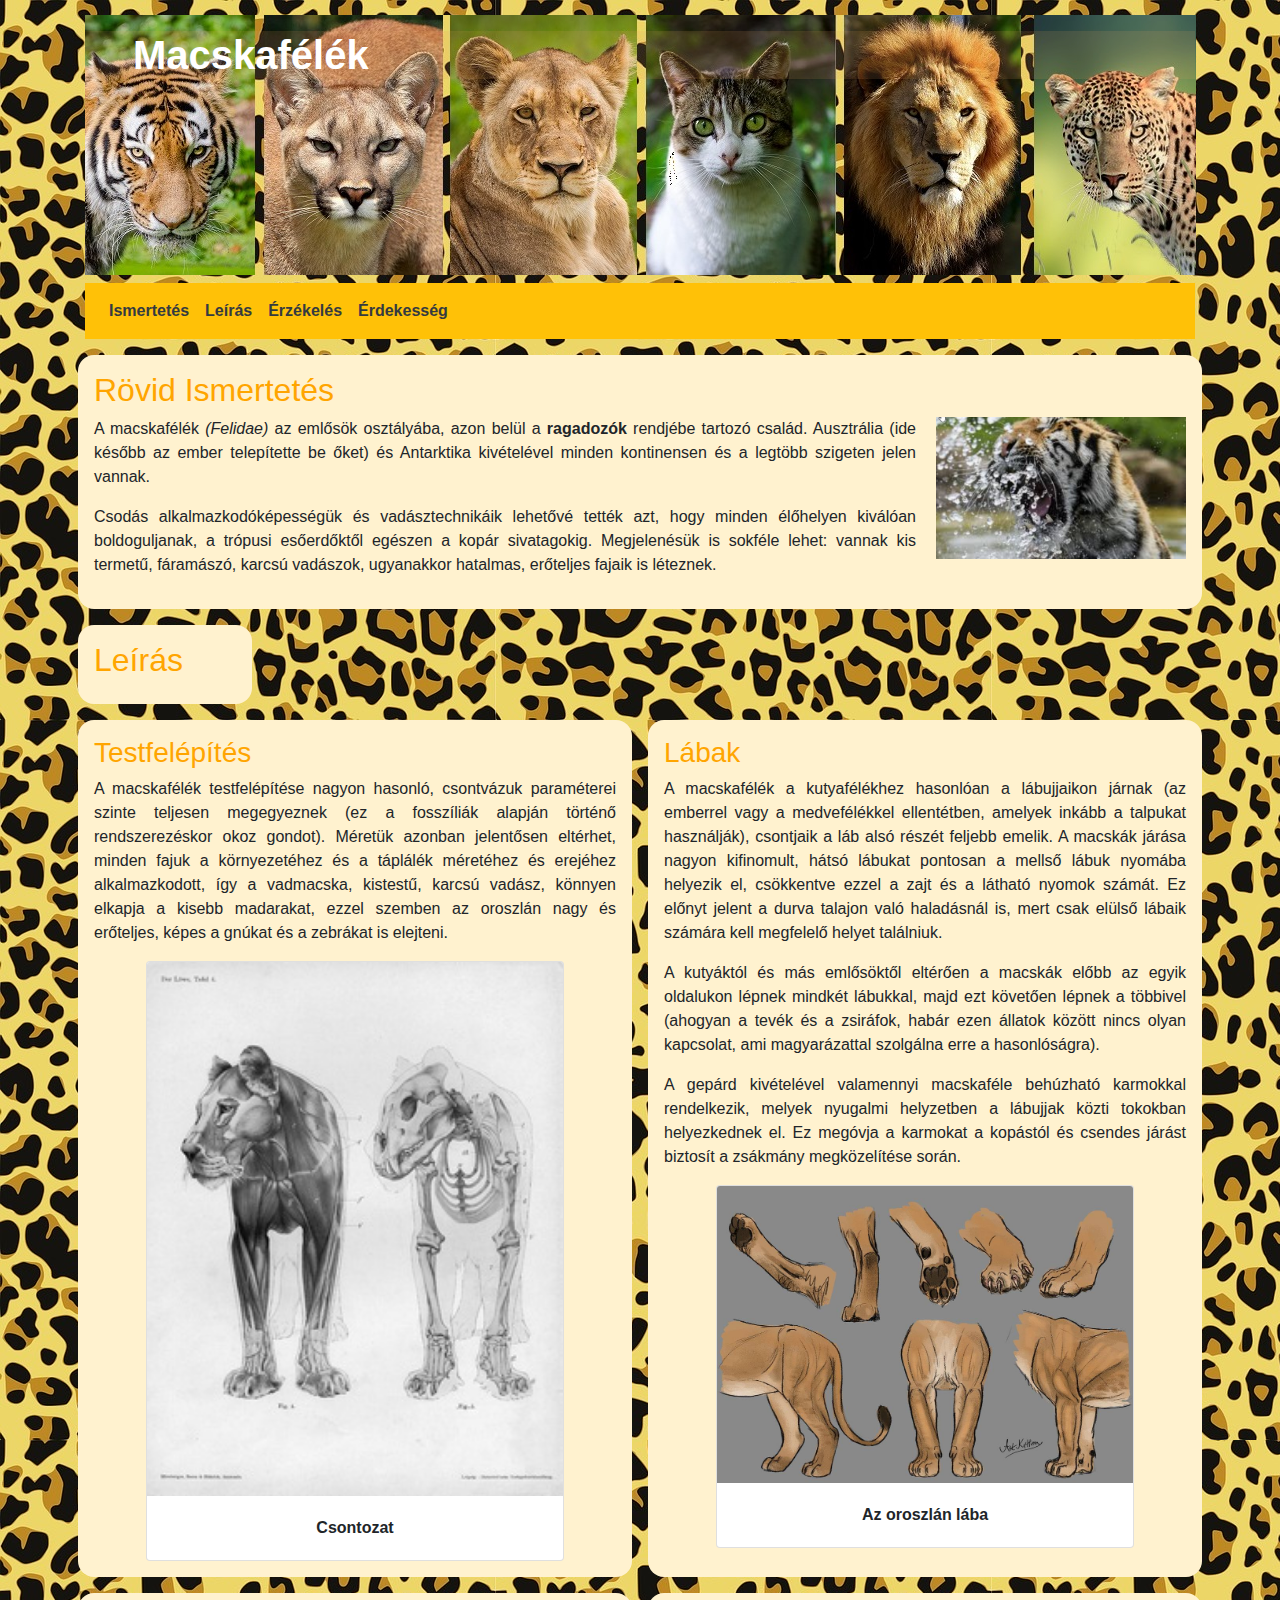
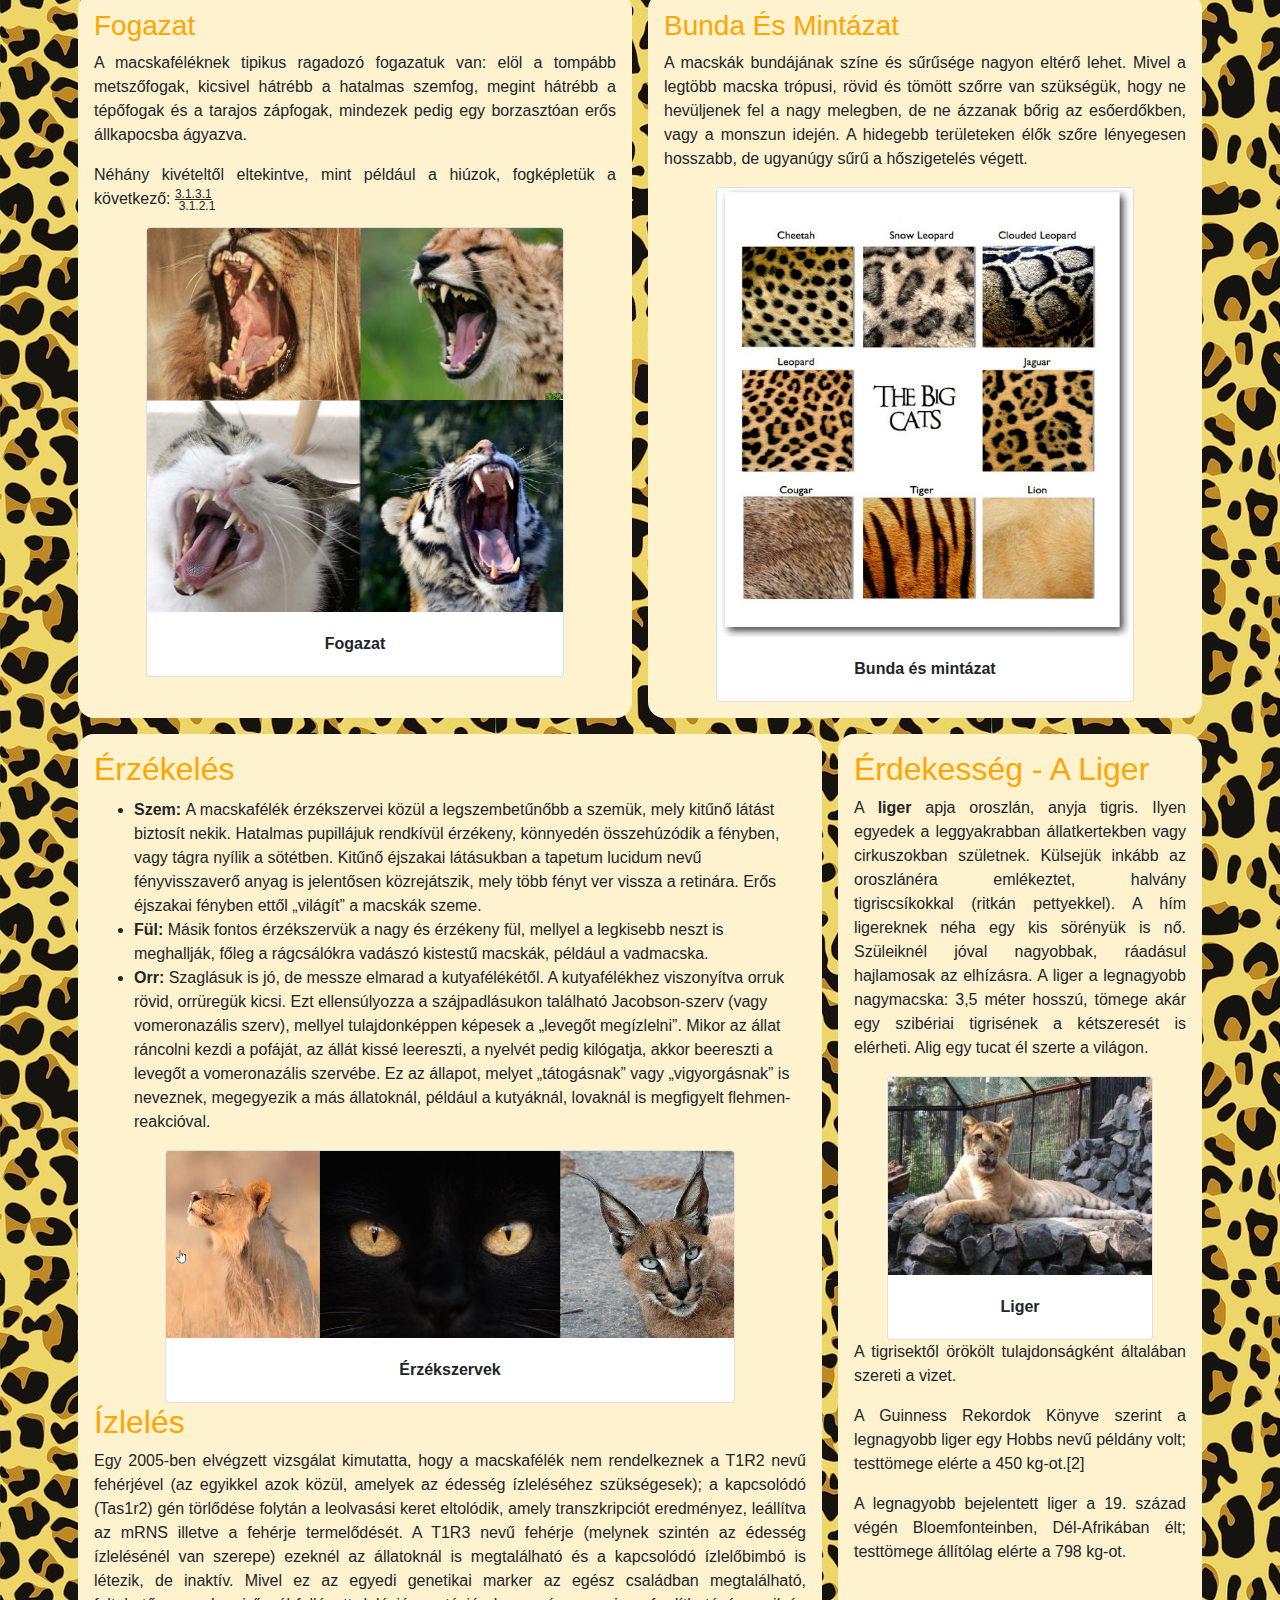
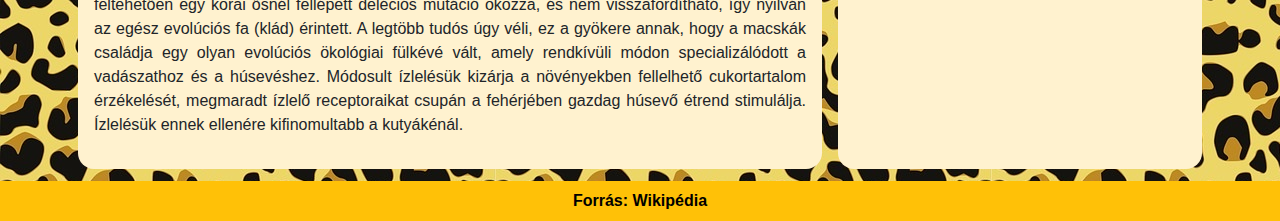
<file: feladataim/Macskafélék/macskafelek.html>
<!DOCTYPE html>

<html lang="hu">

    <head>

        <link rel="stylesheet" href="bootstrap/bootstrap.min.css">
        <meta name="viewport" content="width=device-width, initial-scale=1, shrink-to-fit=no">
        <meta charset="utf-8">
        <script src="bootstrap/jquery.min.js"></script>
        <script src="bootstrap/popper.min.js"></script>
        <script src="bootstrap/bootstrap.min.js"></script>
        <link rel="stylesheet" href="css/style.css">
        <title>Macsakfélék</title>
    </head>

    <body>
        <!-- Fejléc -->
        <header class="container">
            <div class="row">
                <div class="col-12">
                    <p class="d-block d-sm-block"><h1>Macskafélék</h1></p>
                </div>
            </div>
        </header>

        <!-- Navbar menu -->
        <div class="container h-100">
            <nav class="navbar navbar-expand-lg bg-warning my-2">
            
                    <ul class="navbar-nav">
                        <li class="nav-item">
                            <a class="nav-link text-dark font-weight-bold" href="#ismertetes">Ismertetés</a>
                        </li>
                        <li class="nav-item ">
                            <a class="nav-link text-dark font-weight-bold" href="#leiras">Leírás</a>
                        </li>
                        <li class="nav-item">
                            <a class="nav-link text-dark font-weight-bold" href="#erzekeles">Érzékelés</a>
                        </li>
                        <li class="nav-item">
                            <a class="nav-link text-dark font-weight-bold" href="#erdekesseg">Érdekesség</a>
                        </li>
                    </ul>
                
            </nav>
            
            <!-- Ismertetés -->
            <section id="ismertetes">
                <div class="row">
                    <div class="col-12 col-md-12 p-2">
                        <div class="p-3 h-100 info">
                            <h2>Rövid ismertetés</h2>
                            <img class="jobbra" src="img/ragadozok.jpg" alt="Ragadozók" title="Ragadozók">
                            <p>A macskafélék <span id="dolt">(Felidae)</span> az emlősök osztályába, azon belül a <span class="felkover">ragadozók</span> rendjébe tartozó család. Ausztrália (ide később az ember telepítette be őket) és Antarktika kivételével minden kontinensen és a legtöbb szigeten jelen vannak.</p>
                            <p>Csodás alkalmazkodóképességük és vadásztechnikáik lehetővé tették azt, hogy minden élőhelyen kiválóan boldoguljanak, a trópusi esőerdőktől egészen a kopár sivatagokig. Megjelenésük is sokféle lehet: vannak kis termetű, fáramászó, karcsú vadászok, ugyanakkor hatalmas, erőteljes fajaik is léteznek.</p>
                            
                        </div>
                    </div>
                </div>
            </section>

            <!-- Leírás -->
            <section id="leiras">
                <div class="row">
                    <div class="col-12 col-md-2 p-2">
                        <div class="p-3 h-100 info">
                            <h2>Leírás</h2>
                        </div>
                    </div>
                </div>
                <div class="row">
                    <div class="col-12 col-md-6 p-2">
                        <div class="p-3 h-100 info">
                            <h3>Testfelépítés</h3>
                            <p>A macskafélék testfelépítése nagyon hasonló, csontvázuk paraméterei szinte teljesen megegyeznek (ez a fosszíliák alapján történő rendszerezéskor okoz gondot). Méretük azonban jelentősen eltérhet, minden fajuk a környezetéhez és a táplálék méretéhez és erejéhez alkalmazkodott, így a vadmacska, kistestű, karcsú vadász, könnyen elkapja a kisebb madarakat, ezzel szemben az oroszlán nagy és erőteljes, képes a gnúkat és a zebrákat is elejteni.</p>
                            <div class="card" style="width: 80%;margin:auto">
                                <img class="card-img-top" src="img/csontvaz.jpg" alt="Csontozat" title="Csontozat">
                                <div class="card-body">
                                  <p class="card-text text-center font-weight-bold">Csontozat</p>
                                </div>
                              </div>
                        </div>
                    </div>
                    <!-- Lábak -->
                    <div class="col-12 col-md-6 p-2">
                        <div class="p-3 h-100 info">
                            <h3>Lábak</h3>
                            <p>A macskafélék a kutyafélékhez hasonlóan a lábujjaikon járnak (az emberrel vagy a medvefélékkel ellentétben, amelyek inkább a talpukat használják), csontjaik a láb alsó részét feljebb emelik. A macskák járása nagyon kifinomult, hátsó lábukat pontosan a mellső lábuk nyomába helyezik el, csökkentve ezzel a zajt és a látható nyomok számát. Ez előnyt jelent a durva talajon való haladásnál is, mert csak elülső lábaik számára kell megfelelő helyet találniuk.</p>
                            <p>A kutyáktól és más emlősöktől eltérően a macskák előbb az egyik oldalukon lépnek mindkét lábukkal, majd ezt követően lépnek a többivel (ahogyan a tevék és a zsiráfok, habár ezen állatok között nincs olyan kapcsolat, ami magyarázattal szolgálna erre a hasonlóságra).</p>
                            <p>A gepárd kivételével valamennyi macskaféle behúzható karmokkal rendelkezik, melyek nyugalmi helyzetben a lábujjak közti tokokban helyezkednek el. Ez megóvja a karmokat a kopástól és csendes járást biztosít a zsákmány megközelítése során.</p>
                                                        
                            <div class="card" style="width: 80%; margin:auto">
                                <img class="card-img-top" src="img/lab.jpg" alt="Oroszlán lába" title="Oroszlán lába">
                                <div class="card-body">
                                  <p class="card-text text-center font-weight-bold">Az oroszlán lába </p>
                                </div>
                              </div>
                        </div>
                    </div>
                </div>
                <div class="row">
                    <div class="col-12 col-md-6 p-2">
                        <div class="p-3 h-100 info">
                            <h3>Fogazat</h3>
                            <p>A macskaféléknek tipikus ragadozó fogazatuk van: elöl a tompább metszőfogak, kicsivel hátrébb a hatalmas szemfog, megint hátrébb a tépőfogak és a tarajos zápfogak, mindezek pedig egy borzasztóan erős állkapocsba ágyazva.</p>
                            <p>Néhány kivételtől eltekintve, mint például a hiúzok, fogképletük a következő: <sup style="text-decoration:underline">3.1.3.1</sup><sub style="position:relative;top:6px;left:-33px;">3.1.2.1</sub></p>
                            <div class="card" style="width: 80%;margin:auto">
                                <img class="card-img-top" src="img/fogazat.jpg" alt="Fogazat" title="Fogazat">
                                <div class="card-body">
                                  <p class="card-text text-center font-weight-bold">Fogazat</p>
                                </div>
                              </div>
                        </div>
                    </div>
                    <div class="col-12 col-md-6 p-2">
                        <div class="p-3 h-100 info">
                            <h3>Bunda és mintázat</h3>
                            <p>A macskák bundájának színe és sűrűsége nagyon eltérő lehet. Mivel a legtöbb macska trópusi, rövid és tömött szőrre van szükségük, hogy ne hevüljenek fel a nagy melegben, de ne ázzanak bőrig az esőerdőkben, vagy a monszun idején. A hidegebb területeken élők szőre lényegesen hosszabb, de ugyanúgy sűrű a hőszigetelés végett.</p>
                            <div class="card" style="width: 80%; margin:auto">
                                <img class="card-img-top" src="img/bunda.jpg" alt="Bunda és mintázat" title="Bunda és mintázat">
                                <div class="card-body">
                                  <p class="card-text text-center font-weight-bold">Bunda és mintázat</p>
                                </div>
                              </div>
                        </div>
                    </div>
                </div>
            </section>

            <!-- Záró -->
            <div class="row">
                <div class="col-12 col-md-8 p-2">
                    <div class="p-3 h-100 info">
                        <!-- Érzékelés -->
                        <section id="erzekeles">
                            <h2>Érzékelés</h2>
                            <ul class="mancs">
                                <li><span class="felkover">Szem: </span>A macskafélék érzékszervei közül a legszembetűnőbb a szemük, mely kitűnő látást biztosít nekik. Hatalmas pupillájuk rendkívül érzékeny, könnyedén összehúzódik a fényben, vagy tágra nyílik a sötétben. Kitűnő éjszakai látásukban a tapetum lucidum nevű fényvisszaverő anyag is jelentősen közrejátszik, mely több fényt ver vissza a retinára. Erős éjszakai fényben ettől „világít” a macskák szeme.</li>
                                <li><span class="felkover">Fül: </span>Másik fontos érzékszervük a nagy és érzékeny fül, mellyel a legkisebb neszt is meghallják, főleg a rágcsálókra vadászó kistestű macskák, például a vadmacska.</li>
                                <li><span class="felkover">Orr: </span>Szaglásuk is jó, de messze elmarad a kutyafélékétől. A kutyafélékhez viszonyítva orruk rövid, orrüregük kicsi. Ezt ellensúlyozza a szájpadlásukon található Jacobson-szerv (vagy vomeronazális szerv), mellyel tulajdonképpen képesek a „levegőt megízlelni”. Mikor az állat ráncolni kezdi a pofáját, az állát kissé leereszti, a nyelvét pedig kilógatja, akkor beereszti a levegőt a vomeronazális szervébe. Ez az állapot, melyet „tátogásnak” vagy „vigyorgásnak” is neveznek, megegyezik a más állatoknál, például a kutyáknál, lovaknál is megfigyelt flehmen-reakcióval.</li>
                            </ul>
                            <div class="card" style="margin:auto; width:80%">
                                <img class="card-img-top" src="img/erzekszervek.jpg" alt="Érzékszervek" title="Érzékszervek">
                                <div class="card-body">
                                  <p class="card-text text-center font-weight-bold">Érzékszervek</p>
                                </div>
                            </div>
                            </section>
                        <!-- Ízlelés -->
                        <section id="izleles">
                            <h2>Ízlelés</h2>
                            <p>Egy 2005-ben elvégzett vizsgálat kimutatta, hogy a macskafélék nem rendelkeznek a T1R2 nevű fehérjével (az egyikkel azok közül, amelyek az édesség ízleléséhez szükségesek); a kapcsolódó (Tas1r2) gén törlődése folytán a leolvasási keret eltolódik, amely transzkripciót eredményez, leállítva az mRNS illetve a fehérje termelődését. A T1R3 nevű fehérje (melynek szintén az édesség ízlelésénél van szerepe) ezeknél az állatoknál is megtalálható és a kapcsolódó ízlelőbimbó is létezik, de inaktív. Mivel ez az egyedi genetikai marker az egész családban megtalálható, feltehetően egy korai ősnél fellépett deléciós mutáció okozza, és nem visszafordítható, így nyilván az egész evolúciós fa (klád) érintett. A legtöbb tudós úgy véli, ez a gyökere annak, hogy a macskák családja egy olyan evolúciós ökológiai fülkévé vált, amely rendkívüli módon specializálódott a vadászathoz és a húsevéshez. Módosult ízlelésük kizárja a növényekben fellelhető cukortartalom érzékelését, megmaradt ízlelő receptoraikat csupán a fehérjében gazdag húsevő étrend stimulálja. Ízlelésük ennek ellenére kifinomultabb a kutyákénál.</p>
                        </section>
                    </div>
                </div>
                <div class="col-12 col-md-4 p-2">
                    
                    <div class="p-3 h-100 info">
                        <!-- Érdekesség -->
                        <section id="erdekesseg">               
                            <h2>Érdekesség - A Liger</h2>
                            <p>A <span class="felkover">liger</span> apja oroszlán, anyja tigris. Ilyen egyedek a leggyakrabban állatkertekben vagy cirkuszokban születnek. Külsejük inkább az oroszlánéra emlékeztet, halvány tigriscsíkokkal (ritkán pettyekkel). A hím ligereknek néha egy kis sörényük is nő. Szüleiknél jóval nagyobbak, ráadásul hajlamosak az elhízásra. A liger a legnagyobb nagymacska: 3,5 méter hosszú, tömege akár egy szibériai tigrisének a kétszeresét is elérheti. Alig egy tucat él szerte a világon.</p>
                            <div class="card" style="margin:auto; width:80%">
                                <img class="card-img-top" src="img/liger.jpg" alt="Liger" title="Liger" >
                                <div class="card-body">
                                  <p class="card-text text-center font-weight-bold"> Liger </p>
                                </div>
                            </div>
                            <p>A tigrisektől örökölt tulajdonságként általában szereti a vizet.</p>
                            <p>A Guinness Rekordok Könyve szerint a legnagyobb liger egy Hobbs nevű példány volt; testtömege elérte a 450 kg-ot.[2]</p>
                            <p>A legnagyobb bejelentett liger a 19. század végén Bloemfonteinben, Dél-Afrikában élt; testtömege állítólag elérte a 798 kg-ot.</p>
                        </section>
                    </div>
                    
                </div>
            </div>
        </div>
        
        <!-- Lábléc --> 
        <div class="lablec text-center p-2 mt-1 bg-warning">
        <a href="https://hu.wikipedia.org/wiki/Macskaf%C3%A9l%C3%A9k!" target="_blank">Forrás: Wikipédia</a>
            
        </div>
    </body>

</html>
</file>
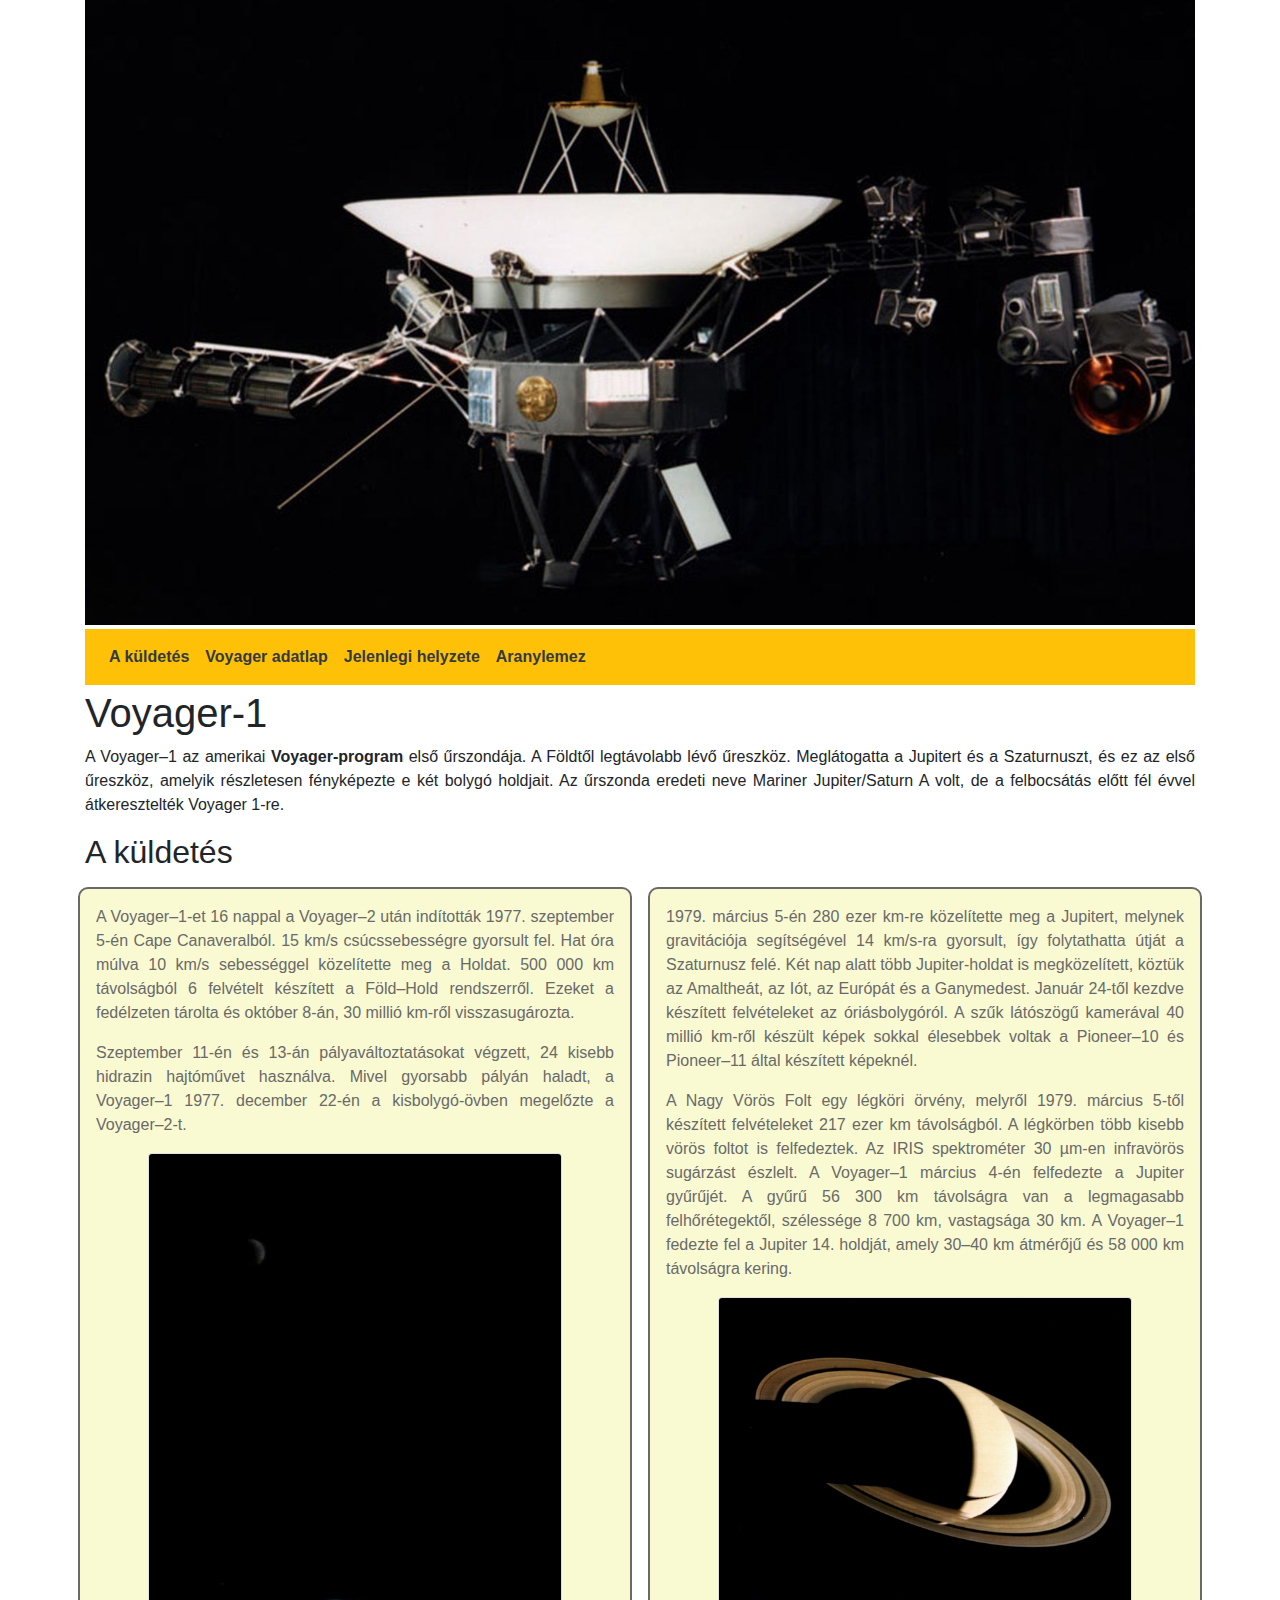
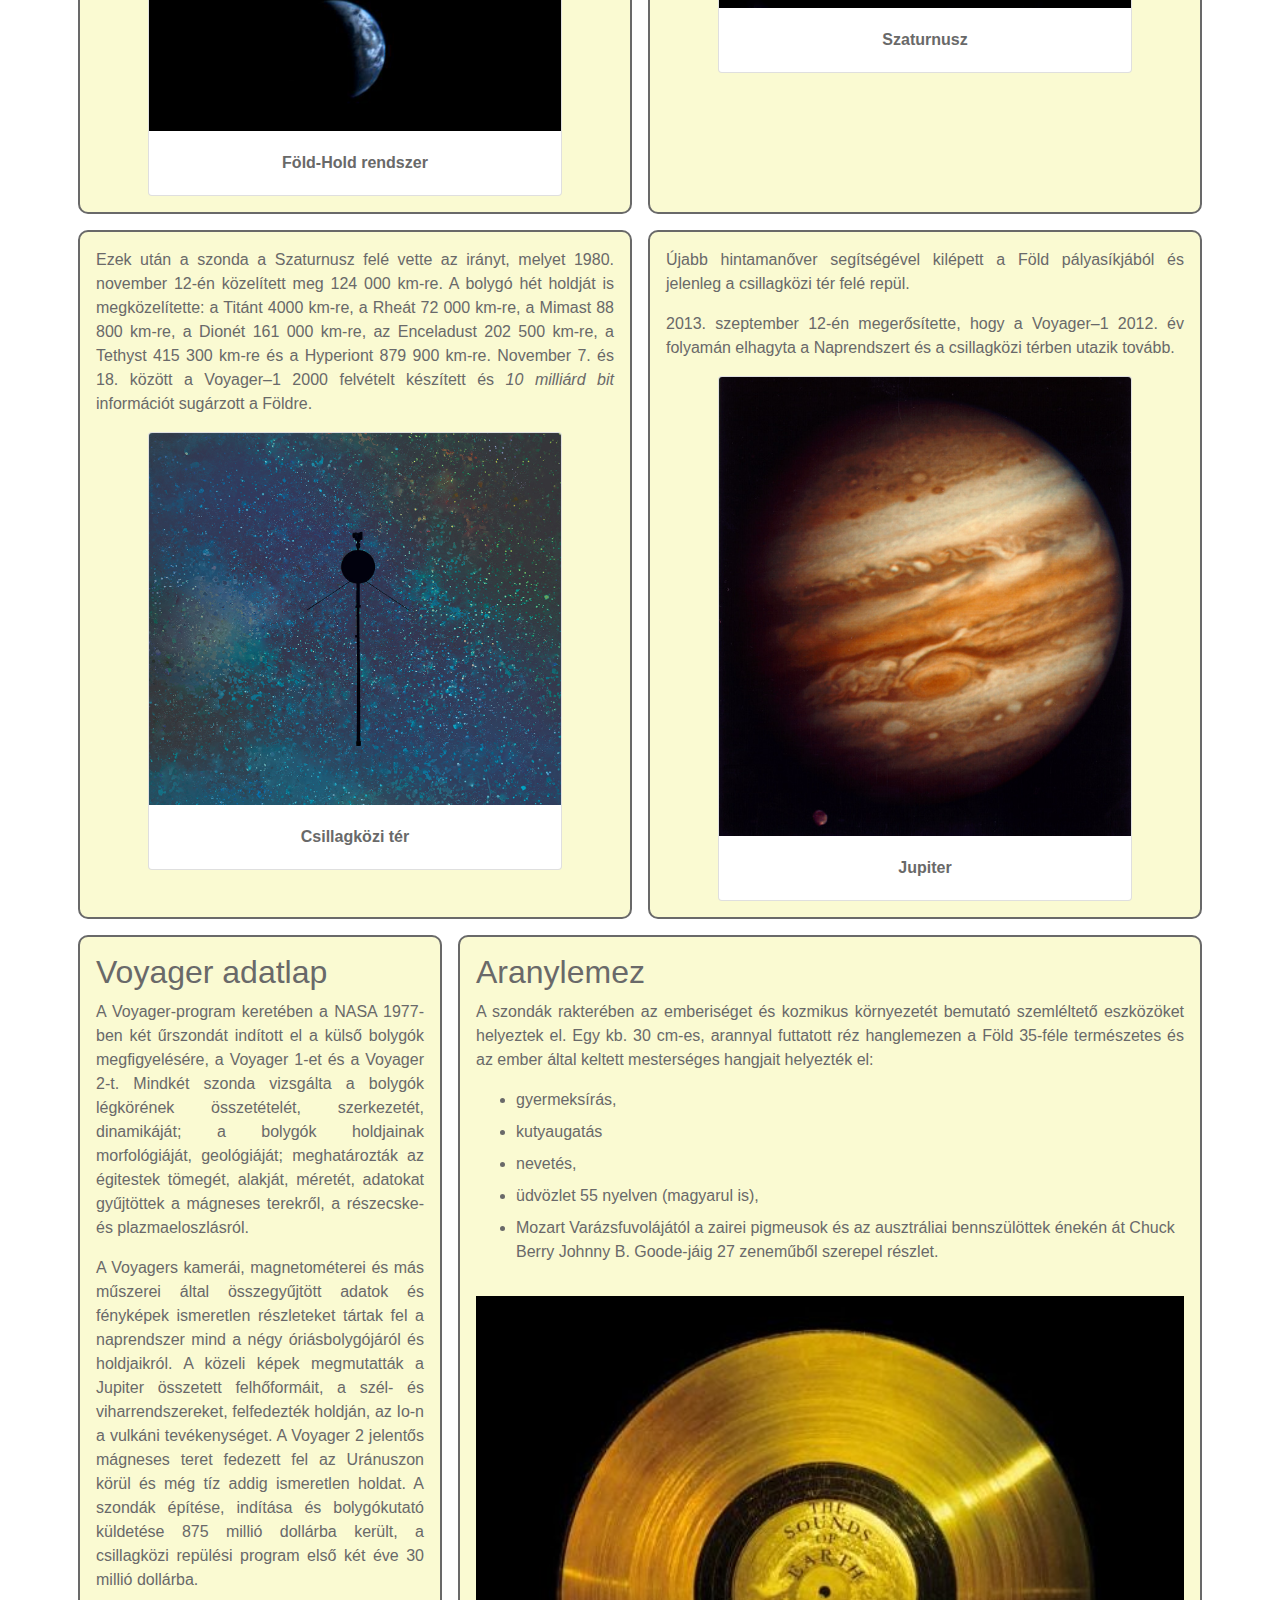
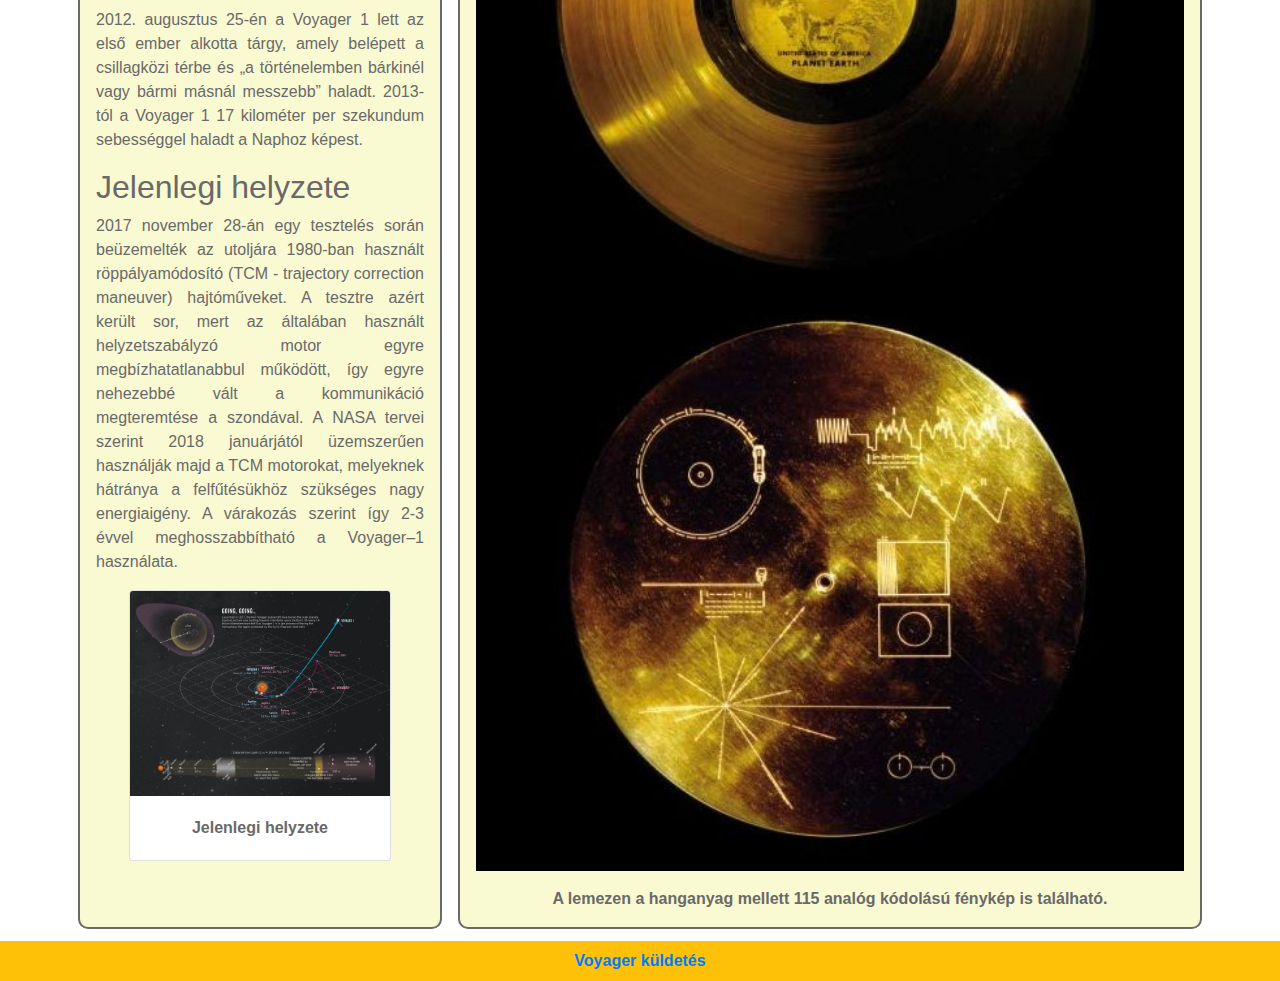
<file: feladataim/mintaweb/voyager.html>
<!DOCTYPE html >
<html lang = "hu">
<head>
	<meta charset = "utf-8"> 
	<meta name="viewport" content="width=device-width, initial-scale=1, shrink-to-fit=no">
	<script src="bootstrap/jquery.min.js"></script>
	<script src="bootstrap/popper.min.js"></script>
	<script src="bootstrap/bootstrap.min.js"></script>
	<link rel="stylesheet" type="text/css" href="css/style.css">
	<link rel="stylesheet" type="text/css" href="bootstrap/bootstrap.min.css">
	<title>Voyager küldetés</title>
</head>

<body>
	<header class="fejlec">
		<div class="container h-100">
			<img src="img/fejlec.jpg" alt="Napelemek" class="img-fluid w-100">
		</div>
	</header>

	<div class="container h-100">

		<!-- Navigáció -->
		<nav class="navbar navbar-expand-lg bg-warning my-1">
		
				<ul class="navbar-nav">
					<li class="nav-item">
						<a class="nav-link text-dark font-weight-bold" href="#kuldetes">A küldetés</a>
					</li>
					<li class="nav-item ">
						<a class="nav-link text-dark font-weight-bold" href="#adatlap">Voyager adatlap</a>
					</li>
					<li class="nav-item">
						<a class="nav-link text-dark font-weight-bold" href="#helyzete">Jelenlegi helyzete</a>
					</li>
					<li class="nav-item">
						<a class="nav-link text-dark font-weight-bold" href="#arany">Aranylemez</a>
					</li>
				</ul>
			
		</nav>

		<!-- Bevezető -->
		<section id="bevezeto">
			<h1>Voyager-1</h1>
			<p>A Voyager–1 az amerikai <b>Voyager-program</b> első űrszondája. A Földtől legtávolabb lévő űreszköz. Meglátogatta a Jupitert és a Szaturnuszt, és ez az első űreszköz, amelyik részletesen fényképezte e két bolygó holdjait. Az űrszonda eredeti neve Mariner Jupiter/Saturn A volt, de a felbocsátás előtt fél évvel átkeresztelték Voyager 1-re.</p>
		</section>

		<!-- Küldetés -->
		<section id="kuldetes">
			<h2>A küldetés</h2>

			<div class="row">
				<div class="col-12 col-md-6 p-2">
					<div class="p-3 h-100 info">
						<p>A Voyager–1-et 16 nappal a Voyager–2 után indították 1977. szeptember 5-én Cape Canaveralból. 15 km/s csúcssebességre gyorsult fel. Hat óra múlva 10 km/s sebességgel közelítette meg a Holdat. 500 000 km távolságból 6 felvételt készített a Föld–Hold rendszerről. Ezeket a fedélzeten tárolta és október 8-án, 30 millió km-ről visszasugározta.</p>
						<p>Szeptember 11-én és 13-án pályaváltoztatásokat végzett, 24 kisebb hidrazin hajtóművet használva. Mivel gyorsabb pályán haladt, a Voyager–1 1977. december 22-én a kisbolygó-övben megelőzte a Voyager–2-t.</p>
						<div class="card" style="width: 80%;margin:auto">
							<img class="card-img-top" src="img/v1-foldhold.jpg" alt="Föld-Hold rendszer" title="Föld-Hold rendszer">
							<div class="card-body">
							  <p class="card-text text-center font-weight-bold">Föld-Hold rendszer</p>
							</div>
						  </div>
					</div>
				</div>
				<div class="col-12 col-md-6 p-2">
					<div class="p-3 h-100 info">
						<p>1979. március 5-én 280 ezer km-re közelítette meg a Jupitert, melynek gravitációja segítségével 14 km/s-ra gyorsult, így folytathatta útját a Szaturnusz felé. Két nap alatt több Jupiter-holdat is megközelített, köztük az Amaltheát, az Iót, az Európát és a Ganymedest. Január 24-től kezdve készített felvételeket az óriásbolygóról. A szűk látószögű kamerával 40 millió km-ről készült képek sokkal élesebbek voltak a Pioneer–10 és Pioneer–11 által készített képeknél.</p>
						<p>A Nagy Vörös Folt egy légköri örvény, melyről 1979. március 5-től készített felvételeket 217 ezer km távolságból. A légkörben több kisebb vörös foltot is felfedeztek. Az IRIS spektrométer 30 µm-en infravörös sugárzást észlelt. A Voyager–1 március 4-én felfedezte a Jupiter gyűrűjét. A gyűrű 56 300 km távolságra van a legmagasabb felhőrétegektől, szélessége 8 700 km, vastagsága 30 km. A Voyager–1 fedezte fel a Jupiter 14. holdját, amely 30–40 km átmérőjű és 58 000 km távolságra kering.</p>
						<div class="card" style="width: 80%; margin:auto">
							<img class="card-img-top" src="img/v1-szaturnusz.jpg" alt="Szaturnusz" title="Szaturnusz">
							<div class="card-body">
							  <p class="card-text text-center font-weight-bold">Szaturnusz</p>
							</div>
						  </div>
					</div>
				</div>
			</div>
			<div class="row">
				<div class="col-12 col-md-6 p-2">
					<div class="p-3 h-100 info">
						<p>Ezek után a szonda a Szaturnusz felé vette az irányt, melyet 1980. november 12-én közelített meg 124 000 km-re. A bolygó hét holdját is megközelítette: a Titánt 4000 km-re, a Rheát 72 000 km-re, a Mimast 88 800 km-re, a Dionét 161 000 km-re, az Enceladust 202 500 km-re, a Tethyst 415 300 km-re és a Hyperiont 879 900 km-re. November 7. és 18. között a Voyager–1 2000 felvételt készített és <i>10 milliárd bit</i> információt sugárzott a Földre.</p>
						
						<div class="card" style="width: 80%;margin:auto">
							<img class="card-img-top" src="img/v1-csillagkozi.jpg" alt="Csillagközi tér" title="Csillagközi tér">
							<div class="card-body">
							  <p class="card-text text-center font-weight-bold">Csillagközi tér</p>
							</div>
						  </div>
					</div>
				</div>
				<div class="col-12 col-md-6 p-2">
					<div class="p-3 h-100 info">
						<p>Újabb hintamanőver segítségével kilépett a Föld pályasíkjából és jelenleg a csillagközi tér felé repül.</p>
							<p>2013. szeptember 12-én megerősítette, hogy a Voyager–1 2012. év folyamán elhagyta a Naprendszert és a csillagközi térben utazik tovább.</p>
						
						<div class="card" style="width: 80%; margin:auto">
							<img class="card-img-top" src="img/v1-jupiter.jpg" alt="Jupiter" title="Jupiter">
							<div class="card-body">
							  <p class="card-text text-center font-weight-bold">Jupiter</p>
							</div>
						  </div>
					</div>
				</div>
			</div>
		</section>

		
		<div class="row">
			<div class="col-12 col-md-4 p-2">
				<div class="p-3 h-100 info">
					<!-- Adatlap -->
					<section id="adatlap">
						<h2>Voyager adatlap</h2>

						<p>A Voyager-program keretében a NASA 1977-ben két űrszondát indított el a külső bolygók megfigyelésére, a Voyager 1-et és a Voyager 2-t. Mindkét szonda vizsgálta a bolygók légkörének összetételét, szerkezetét, dinamikáját; a bolygók holdjainak morfológiáját, geológiáját; meghatározták az égitestek tömegét, alakját, méretét, adatokat gyűjtöttek a mágneses terekről, a részecske- és plazmaeloszlásról.</p>
						<p>A Voyagers kamerái, magnetométerei és más műszerei által összegyűjtött adatok és fényképek ismeretlen részleteket tártak fel a naprendszer mind a négy óriásbolygójáról és holdjaikról. A közeli képek megmutatták a Jupiter összetett felhőformáit, a szél- és viharrendszereket, felfedezték holdján, az Io-n a vulkáni tevékenységet. A Voyager 2 jelentős mágneses teret fedezett fel az Uránuszon körül és még tíz addig ismeretlen holdat. A szondák építése, indítása és bolygókutató küldetése 875 millió dollárba került, a csillagközi repülési program első két éve 30 millió dollárba.</p>
						<p>2012. augusztus 25-én a Voyager 1 lett az első ember alkotta tárgy, amely belépett a csillagközi térbe és „a történelemben bárkinél vagy bármi másnál messzebb” haladt. 2013-tól a Voyager 1 17 kilométer per szekundum sebességgel haladt a Naphoz képest.</p>
					</section>
					<!-- Jelenlegi helyzete -->
					<section id="helyzete">
						<h2>Jelenlegi helyzete</h2>
						<p>2017 november 28-án egy tesztelés során beüzemelték az utoljára 1980-ban használt röppályamódosító (TCM - trajectory correction maneuver) hajtóműveket. A tesztre azért került sor, mert az általában használt helyzetszabályzó motor egyre megbízhatatlanabbul működött, így egyre nehezebbé vált a kommunikáció megteremtése a szondával. A NASA tervei szerint 2018 januárjától üzemszerűen használják majd a TCM motorokat, melyeknek hátránya a felfűtésükhöz szükséges nagy energiaigény. A várakozás szerint így 2-3 évvel meghosszabbítható a Voyager–1 használata.</p>
						<div class="card" style="margin:auto; width:80%">
							<img class="card-img-top" src="img/helyzete.jpg" alt="Card image cap">
							<div class="card-body">
							  <p class="card-text text-center font-weight-bold">Jelenlegi helyzete</p>
							</div>
						  </div>
					</section>
				</div>
			</div>
			<div class="col-12 col-md-8 p-2">
				
				<div class="p-3 h-100 info">
					<!-- Aranylemez -->
					<section id="aranylemez">				
						<h2>Aranylemez</h2>
						<p>A szondák rakterében az emberiséget és kozmikus környezetét bemutató szemléltető eszközöket helyeztek el. Egy kb. 30 cm-es, arannyal futtatott réz hanglemezen a Föld 35-féle természetes és az ember által keltett mesterséges hangjait helyezték el:<p>
						<ul>
						<li class="my-2">gyermeksírás,
						<li class="my-2">kutyaugatás</li>
						<li class="my-2">nevetés,</li>
						<li class="my-2">üdvözlet 55 nyelven (magyarul is),</li>
						<li class="my-2">Mozart Varázsfuvolájától a zairei pigmeusok és az ausztráliai bennszülöttek énekén át Chuck Berry Johnny B. Goode-jáig 27 zeneműből szerepel részlet.</li>
						</ul>
						<img class="my-3 w-100" src="img/aranylemez.jpg" alt="Golden Record">
						<p class="card-text text-center font-weight-bold">A lemezen a hanganyag mellett 115 analóg kódolású fénykép is található.</p>
					
					</section>
				</div>
				
			</div>
		</div>
	</div>
	
	<!-- Lábléc -->	
	<div class="lablec text-center p-2 mt-1 bg-warning">
		<a href="https://voyager.jpl.nasa.gov" target="_blank">Voyager küldetés</a>
			
	</div>
</body>

</html>
</file>
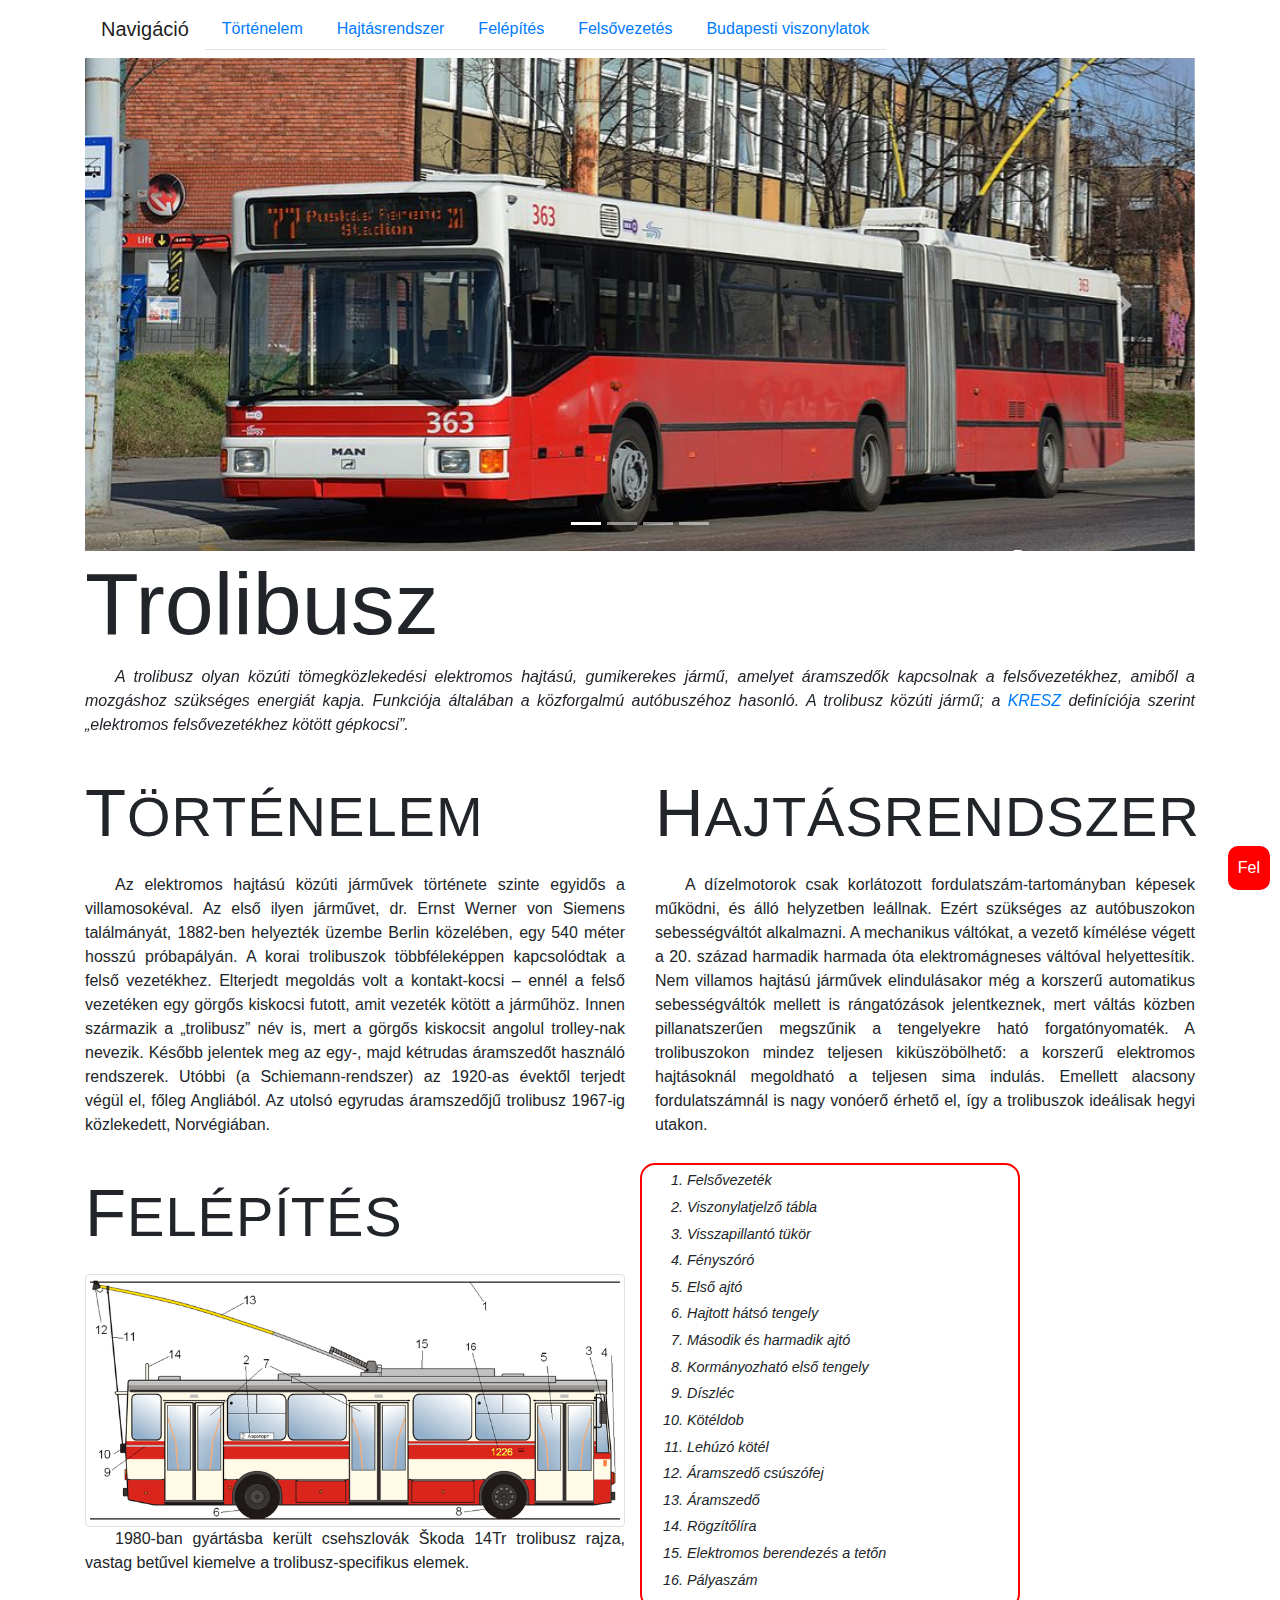
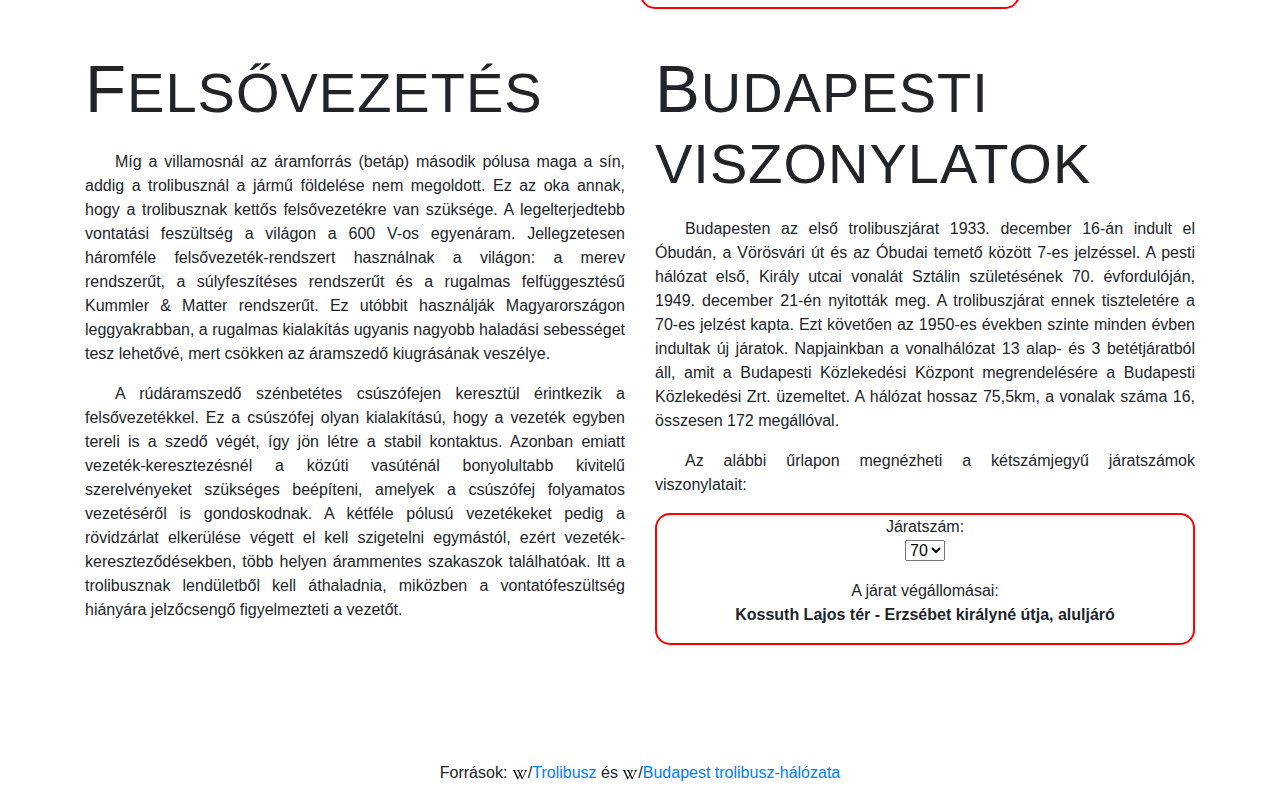
<file: feladataim/trolibusz/troli.html>
<!DOCTYPE html>
<html lang="hu">

<head>
  <meta charset="utf-8">
  <meta name="viewport" content="width=device-width, initial-scale=1">
  <link rel="stylesheet" href="css/bootstrap.min.css">
  <link rel="stylesheet" type="text/css" href="troli.css">
  <script src="js/jquery.min.js"></script>
  <script src="js/popper.min.js"></script>
  <script src="js/bootstrap.min.js"></script>
  <script src="troli.js"></script>
  <title>Trolibuszok</title>
  <style>
  /* Make the image fully responsive */
  .carousel-inner img {
      width: 100%;
      height: 100%;
  }
  </style>
</head>

<body>

<div class="container">
<nav class="navbar navbar-expand-lg navbar-light bg-red">
  <a class="navbar-brand" href="#">Navigáció </a>
  <button class="navbar-toggler" type="button" data-toggle="collapse" data-target="#navbarNav" aria-controls="navbarNav" aria-expanded="false" aria-label="Toggle navigation">
    <span class="navbar-toggler-icon"></span>
  </button>
  <div class="collapse navbar-collapse" id="navbarNav">
    <ul class="nav nav-tabs bg-red">
      <li class="nav-item active">
        <a class="nav-link" href="#tortenelem">Történelem <span class="sr-only">(current)</span></a>
      </li>
      <li class="nav-item">
        <a class="nav-link" href="#hajtasrendszer">Hajtásrendszer</a>
      </li>
      <li class="nav-item">
        <a class="nav-link" href="#felepites">Felépítés</a>
      </li>
      <li class="nav-item">
        <a class="nav-link" href="#felsovezetes">Felsővezetés</a>
      </li>  
      <li class="nav-item">
        <a class="nav-link" href="#felsovezetes">Budapesti viszonylatok</a>
      </li>   
    </ul>
  </div>
</nav>
</div>

<div id="slider" class="container carousel slide" data-ride="carousel">
  <!-- Indicators -->
  <ul class="carousel-indicators">
    <li data-target="#slider" data-slide-to="0" class="active"></li>
    <li data-target="#slider" data-slide-to="1"></li>
    <li data-target="#slider" data-slide-to="2"></li>
    <li data-target="#slider" data-slide-to="3"></li>
  </ul>  
  <!-- The slideshow -->
  <div class="carousel-inner">
    <div class="carousel-item active">
      <img src="01.jpg" alt="MAN NGE152" title="MAN NGE152">
    </div>
    <div class="carousel-item">
      <img src="02.jpg" alt="Ikarus 411T" title="Ikarus 411T">
    </div>
    <div class="carousel-item">
      <img src="03.jpg" alt="Solaris Trollino 18 III" title="Solaris Trollino 18 III">
    </div>
    <div class="carousel-item">
      <img src="04.jpg" alt="Ikarus 280T" title="Ikarus 280T">
    </div>
  </div>  
  <!-- Left and right controls -->
  <a class="carousel-control-prev" href="#slider" data-slide="prev">
    <span class="carousel-control-prev-icon"></span>
  </a>
  <a class="carousel-control-next" href="#slider" data-slide="next">
    <span class="carousel-control-next-icon"></span>
  </a>
</div>

  
<div class="container">
  <div class="row">
    <div class="col-lg-12">
	  <h1 class="display-2">Trolibusz</h1>
      <p id="def">A trolibusz olyan közúti tömegközlekedési elektromos hajtású, gumikerekes jármű, amelyet áramszedők kapcsolnak a felsővezetékhez, amiből a mozgáshoz szükséges energiát kapja. Funkciója általában a közforgalmú autóbuszéhoz hasonló. A trolibusz közúti jármű; a <a href="http://net.jogtar.hu/kresz" target="_blank">KRESZ</a> definíciója szerint „elektromos felsővezetékhez kötött gépkocsi”.</p>     
    </div>
  </div>
  <div class="row">
    <div class="col-lg-6" id="tortenelem">
      <h2 class="display-4">Történelem</h2>
      <p>Az elektromos hajtású közúti járművek története szinte egyidős a villamosokéval. Az első ilyen járművet, dr. Ernst Werner von Siemens találmányát, 1882-ben helyezték üzembe Berlin közelében, egy 540 méter hosszú próbapályán. A korai trolibuszok többféleképpen kapcsolódtak a felső vezetékhez. Elterjedt megoldás volt a kontakt-kocsi – ennél a felső vezetéken egy görgős kiskocsi futott, amit vezeték kötött a járműhöz. Innen származik a „trolibusz” név is, mert a görgős kiskocsit angolul trolley-nak nevezik. Később jelentek meg az egy-, majd kétrudas áramszedőt használó rendszerek. Utóbbi (a Schiemann-rendszer) az 1920-as évektől terjedt végül el, főleg Angliából. Az utolsó egyrudas áramszedőjű trolibusz 1967-ig közlekedett, Norvégiában.</p>
    </div>
    <div class="col-lg-6" id="hajtasrendszer">
      <h2 class="display-4">Hajtásrendszer</h2>
      <p>A dízelmotorok csak korlátozott fordulatszám-tartományban képesek működni, és álló helyzetben leállnak. Ezért szükséges az autóbuszokon sebességváltót alkalmazni. A mechanikus váltókat, a vezető kímélése végett a 20. század harmadik harmada óta elektromágneses váltóval helyettesítik. Nem villamos hajtású járművek elindulásakor még a korszerű automatikus sebességváltók mellett is rángatózások jelentkeznek, mert váltás közben pillanatszerűen megszűnik a tengelyekre ható forgatónyomaték. A trolibuszokon mindez teljesen kiküszöbölhető: a korszerű elektromos hajtásoknál megoldható a teljesen sima indulás. Emellett alacsony fordulatszámnál is nagy vonóerő érhető el, így a trolibuszok ideálisak hegyi utakon.</p>
    </div>
   </div>
   <div class="row">
    <div class="col-lg-6" id="felepites">
      <h2 class="display-4">Felépítés</h2>
      <img src="jarmu.png" alt="Trolibusz felépítése" title="trolibusz felépítése" class="img-thumbnail"> 
      <p>1980-ban gyártásba került csehszlovák Škoda 14Tr trolibusz rajza, vastag betűvel kiemelve a trolibusz-specifikus elemek.</p>      
     </div>
     <div class="col-lg-4" id="magyarazat">
      <ol>
        <li>Felsővezeték</li>
        <li>Viszonylatjelző tábla</li>
        <li>Visszapillantó tükör</li>
        <li>Fényszóró</li>
        <li>Első ajtó</li>
        <li>Hajtott hátsó tengely</li>
        <li>Második és harmadik ajtó</li>
        <li>Kormányozható első tengely</li>
        <li>Díszléc</li>
        <li>Kötéldob</li>
        <li>Lehúzó kötél</li>
        <li>Áramszedő csúszófej</li>
        <li>Áramszedő</li>
        <li>Rögzítőlíra</li>
        <li>Elektromos berendezés a tetőn</li>
        <li>Pályaszám</li>
      </ol>
     </div>
    </div>
    <div class="row">
    <div class="col-lg-6" id="felsovezetes">
      <h2 class="display-4">Felsővezetés</h2>        
      <p>Míg a villamosnál az áramforrás (betáp) második pólusa maga a sín, addig a trolibusznál a jármű földelése nem megoldott. Ez az oka annak, hogy a trolibusznak kettős felsővezetékre van szüksége. A legelterjedtebb vontatási feszültség a világon a 600 V-os egyenáram. Jellegzetesen háromféle felsővezeték-rendszert használnak a világon: a merev rendszerűt, a súlyfeszítéses rendszerűt és a rugalmas felfüggesztésű Kummler & Matter rendszerűt. Ez utóbbit használják Magyarországon leggyakrabban, a rugalmas kialakítás ugyanis nagyobb haladási sebességet tesz lehetővé, mert csökken az áramszedő kiugrásának veszélye.</p>
      <p>A rúdáramszedő szénbetétes csúszófejen keresztül érintkezik a felsővezetékkel. Ez a csúszófej olyan kialakítású, hogy a vezeték egyben tereli is a szedő végét, így jön létre a stabil kontaktus. Azonban emiatt vezeték-keresztezésnél a közúti vasúténál bonyolultabb kivitelű szerelvényeket szükséges beépíteni, amelyek a csúszófej folyamatos vezetéséről is gondoskodnak. A kétféle pólusú vezetékeket pedig a rövidzárlat elkerülése végett el kell szigetelni egymástól, ezért vezeték-kereszteződésekben, több helyen árammentes szakaszok találhatóak. Itt a trolibusznak lendületből kell áthaladnia, miközben a vontatófeszültség hiányára jelzőcsengő figyelmezteti a vezetőt.</p>      
    </div>
    <div class="col-lg-6" id="viszonylatok">
      <h2 class="display-4">Budapesti viszonylatok</h2> 
      <p>Budapesten az első trolibuszjárat 1933. december 16-án indult el Óbudán, a Vörösvári út és az Óbudai temető között 7-es jelzéssel. A pesti hálózat első, Király utcai vonalát Sztálin születésének 70. évfordulóján, 1949. december 21-én nyitották meg. A trolibuszjárat ennek tiszteletére a 70-es jelzést kapta. Ezt követően az 1950-es években szinte minden évben indultak új járatok. Napjainkban a vonalhálózat 13 alap- és 3 betétjáratból áll, amit a Budapesti Közlekedési Központ megrendelésére a Budapesti Közlekedési Zrt. üzemeltet. A hálózat hossaz 75,5km, a vonalak száma 16, összesen 172 megállóval.</p>
      <p>Az alábbi űrlapon megnézheti a kétszámjegyű járatszámok viszonylatait:</p>
      <form method="post" id="jaratviszonylatok">
      <p>Járatszám: 
      <br>
      <select onchange="vegallomasKiiras(this.value)"id="jaratSzam">       
      <script >
        vegallomasNevek.forEach(jaratKiiras);
      </script>
      </select>
      </p>
      <p>A járat végállomásai:<br>
      <b id="vegallomasok">
        <script>vegallomasKiiras("70");</script>
      </b>
      </p>
      </form>
    </div>
  </div>
  <button onclick="fel()" id="felGomb" title="Az oldal tetejére">Fel</button> 
</div>
<footer class="text-center py-3">Források:
    <img src="wikiindexico.png">/<a href="https://hu.wikipedia.org/wiki/Trolibusz" target="_blank">Trolibusz</a>
    és
    <img src="wikiindexico.png">/<a href="https://hu.wikipedia.org/wiki/Budapest_trolibuszvonal-hálózata" target="_blank">Budapest trolibusz-hálózata</a>
</footer>

</body>
</html>
</file>
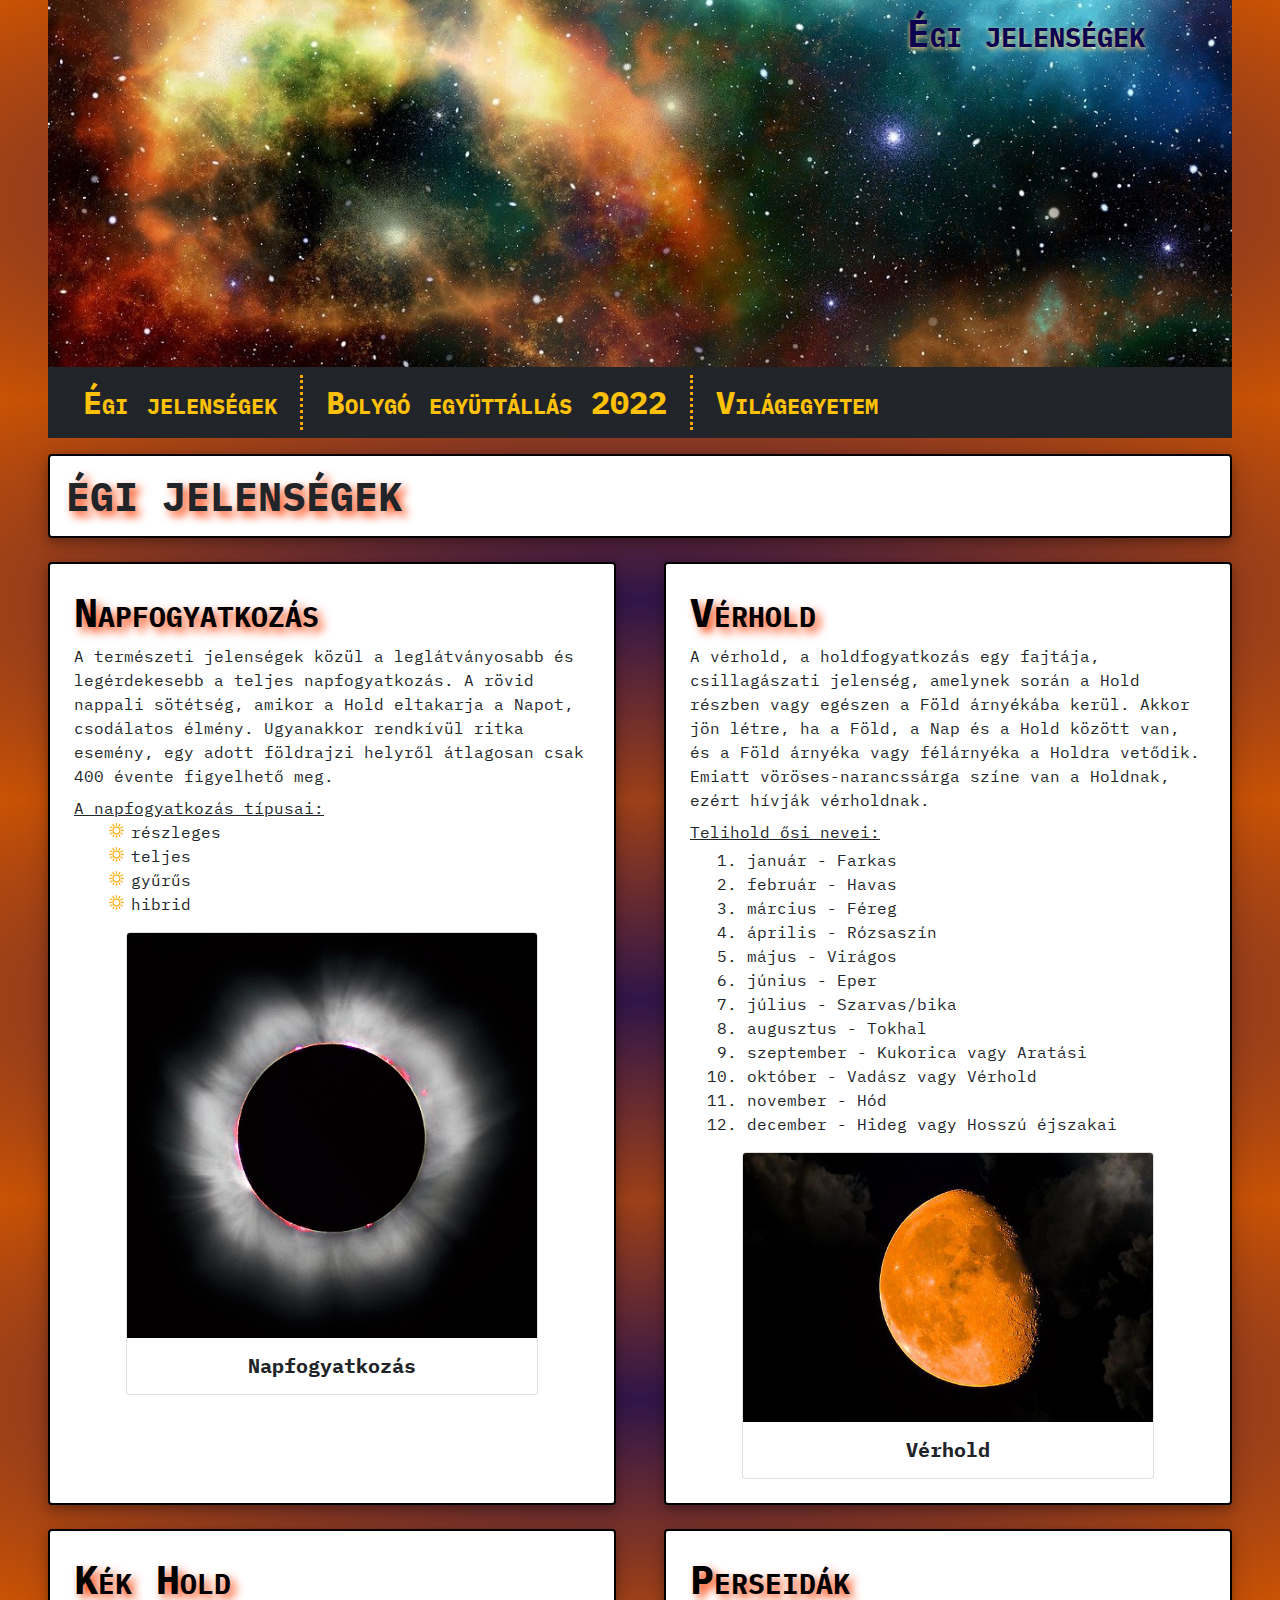
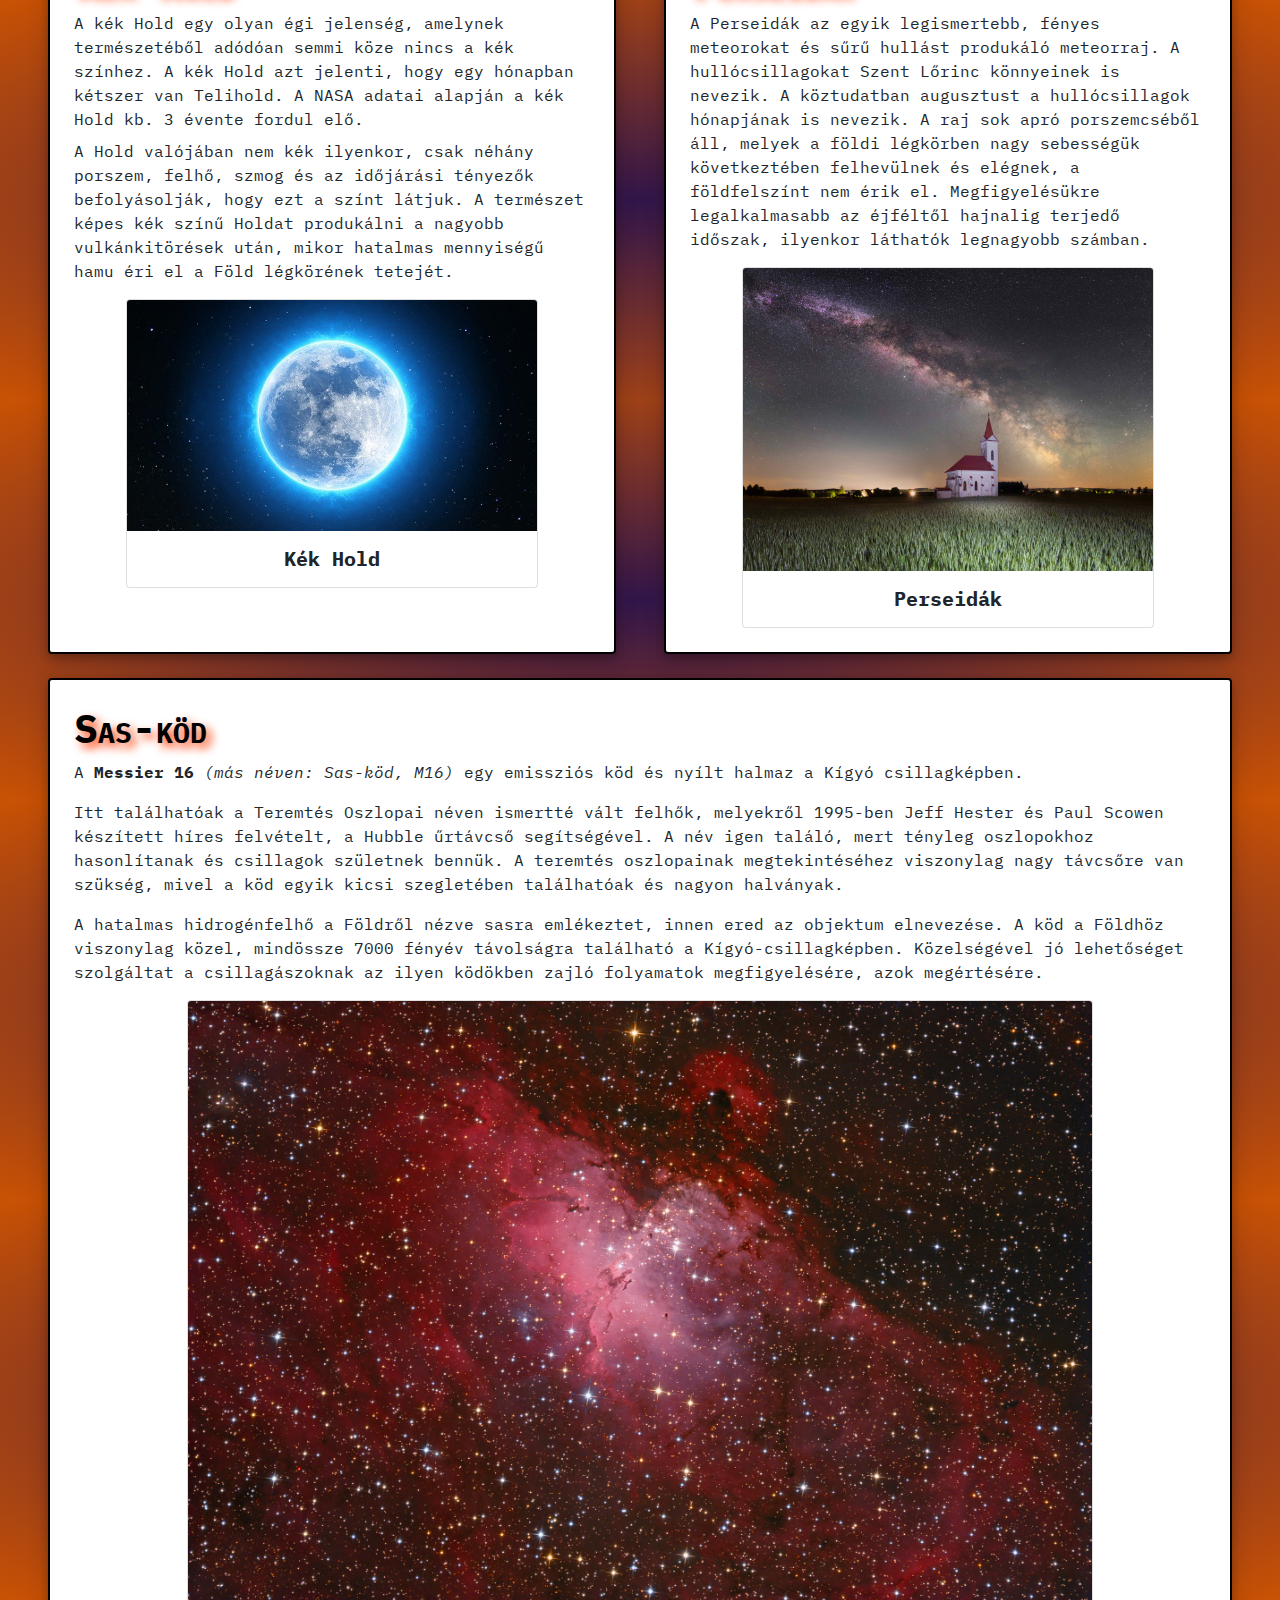
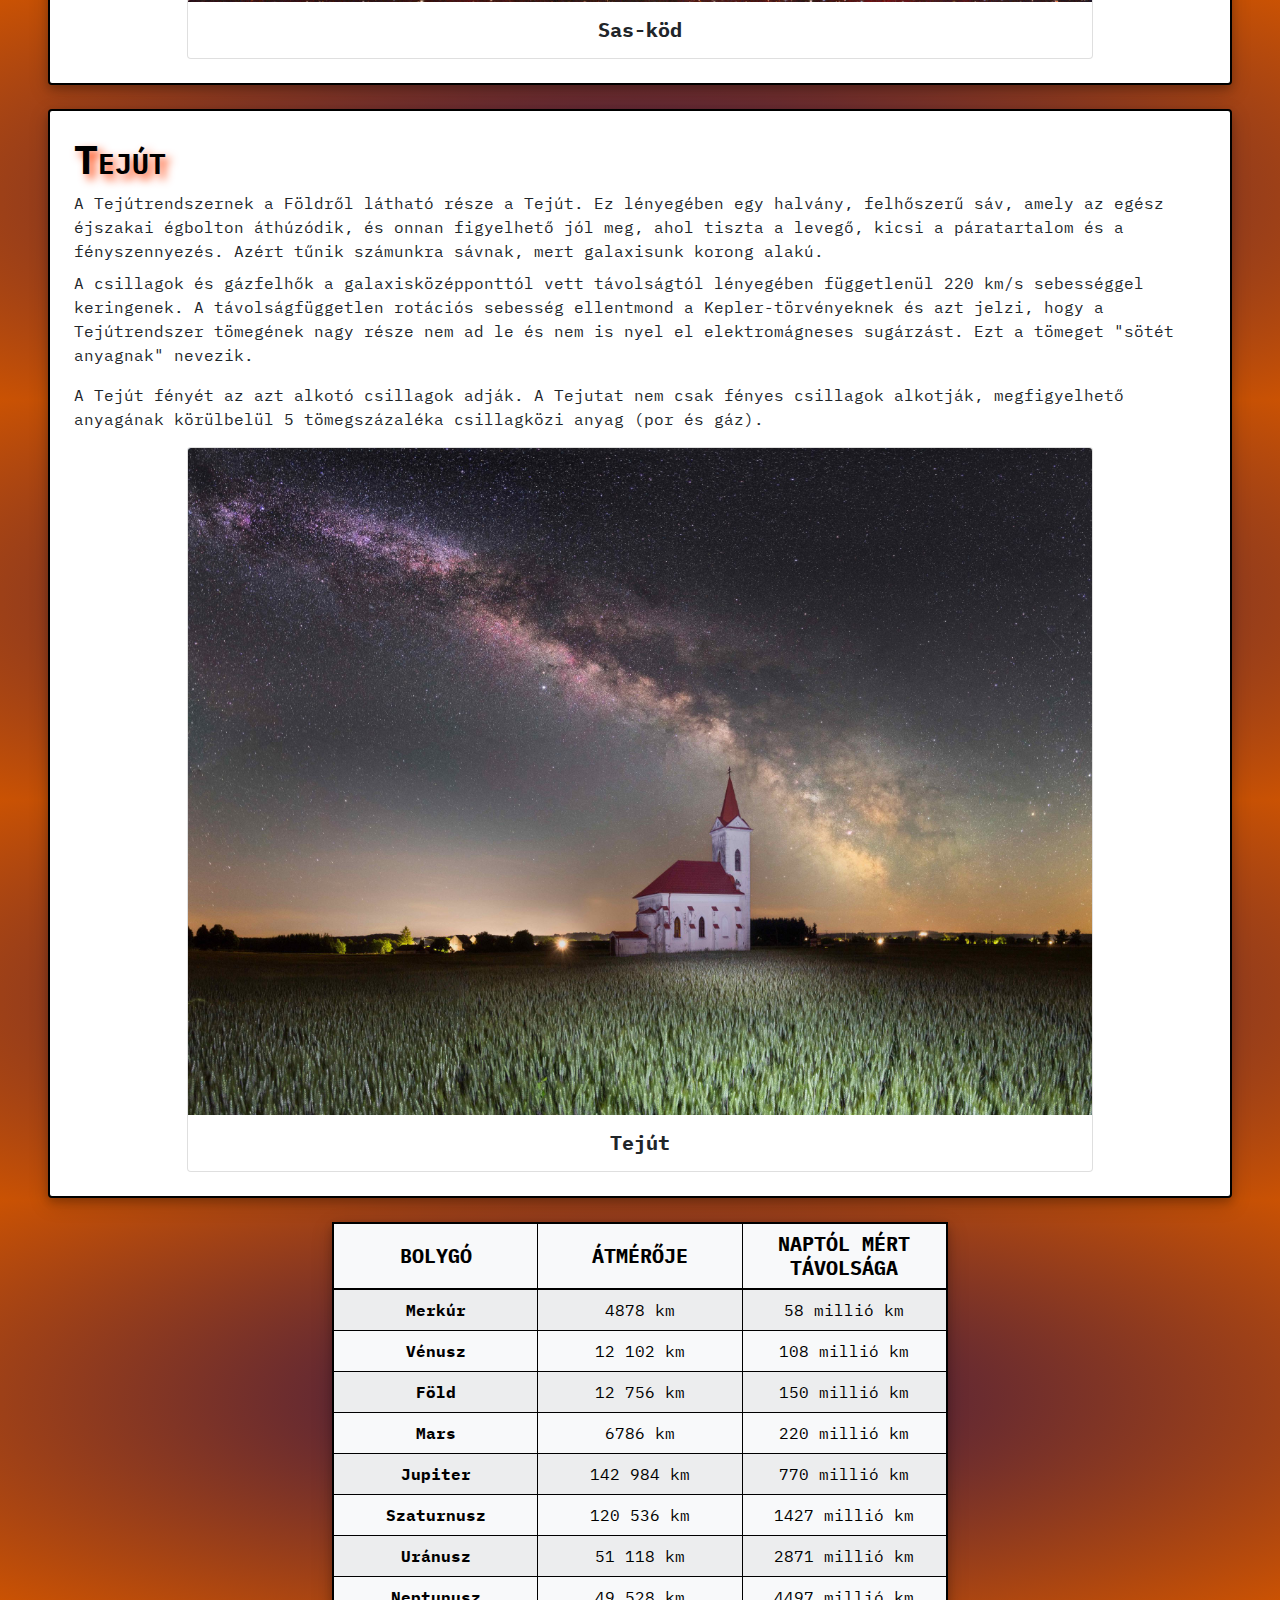
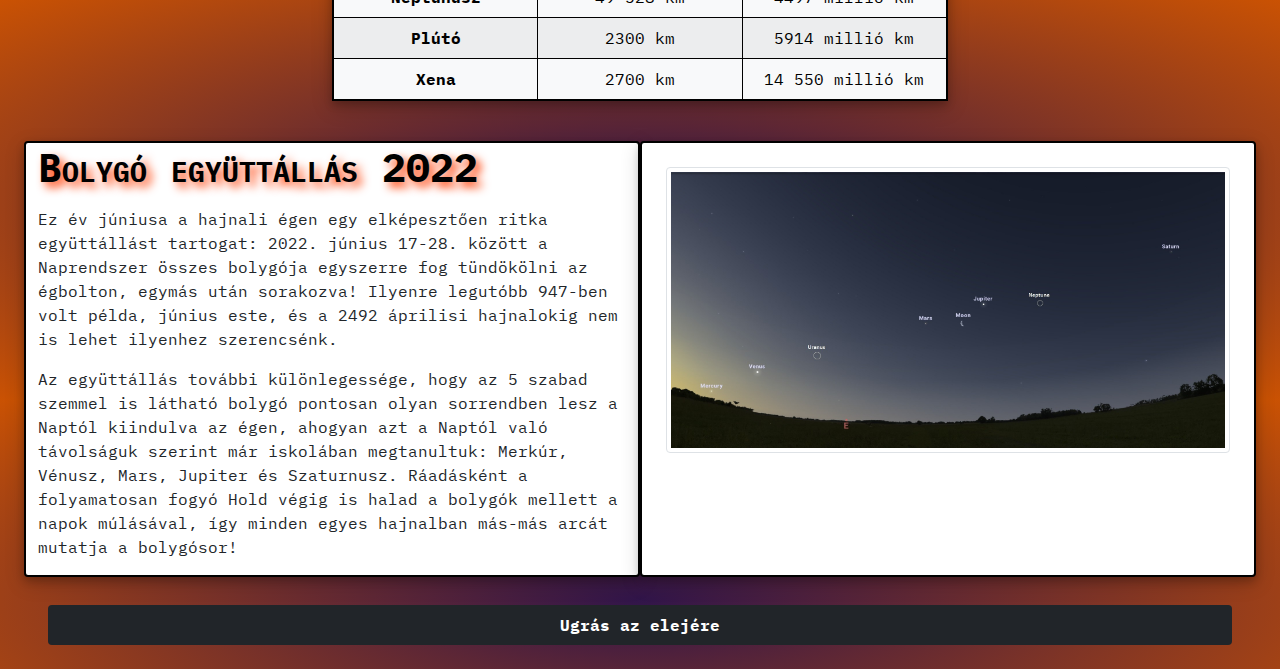
<file: feladataim/Macskafélék/Égi jelenségek/egijelensegek.html>
<!DOCTYPE html>

<html lang="hu">

<head>
	<meta charset="utf-8">
	<meta name="viewport" content="width=device-width, initial-scale=1, shrink-to-fit=no">
	<link href="bootstrap/bootstrap.min.css" rel="stylesheet">
	<link rel="stylesheet" href="../Égi jelenségek/css/style.css">
	<script src="bootstrap/bootstrap.bundle.min.js"></script>
	<title>Égi jelenségek</title>
	
</head>

<body>
	<!-- Fejléc -->
	<div class="text-center mx-5">
		<img id="fejlec" src="../Égi jelenségek/img/fejlec.jpg" alt="Világyegyetem" title="Világegyetem">
		<h1 id="felirat">Égi jelenségek</h1>
	</div>

	<!-- Navigációs menü -->
	<nav class="navbar navbar-expand-sm bg-dark navbar-dark mx-5">
		<div class="container-fluid">
			<ul class="navbar-nav h2">
				<li class="nav-item">
					<a class="nav-link text-warning fw-bold" href="#leiras">Égi jelenségek</a>
				</li>
				<li class="nav-item">
					<a class="nav-link text-warning fw-bold" href="#egyuttallas">Bolygó együttállás 2022</a>
				</li>
				<li class="nav-item">
					<a class="nav-link text-warning fw-bold" href="https://hu.wikipedia.org/wiki/Világegyetem" target="_blank">Világegyetem</a>
				</li>

			</ul>
		</div>
	</nav>

	<!-- Égi jelenségek -->
	<div id="leiras" class="row mt-3 mx-5">
		<div id="főcím" class="display-6 col p-3 h-100 hobbi rounded fw-bolder">
			ÉGI JELENSÉGEK
		</div>
	</div>

	<!--Égi jelenségek-->

	<!-- Napfogyatkozás -->
	<div class="row m-4">
		<div class="col mx-4 p-4 hobbi rounded">
			<h2>Napfogyatkozás</h2>
			<p class="mb-2">A természeti jelenségek közül a leglátványosabb és legérdekesebb a teljes napfogyatkozás. A rövid nappali sötétség, amikor a Hold eltakarja a Napot, csodálatos élmény. Ugyanakkor rendkívül ritka esemény, egy adott földrajzi helyről átlagosan csak 400 évente figyelhető meg.</p>
			<u class="mb-1">A napfogyatkozás típusai:</u>
			<ul id="nap">	
				<li>részleges</li>
				<li>teljes</li>
				<li>gyűrűs</li>
				<li>hibrid</li>
			</ul>
			<div class="card" style="width: 80%;margin:auto">
				<img class="card-img-top" src="../Égi jelenségek/img/napfogyatkozas.jpg" alt="Napfogyatkozás" title="Napfogyatkozás">
				<div class="card-body">
					<p class="card-text h5 fw-bold text-center">Napfogyatkozás</p>
				</div>
			</div>
		</div>

		<!-- Vérhold -->
		<div class="col mx-4 p-4 hobbi rounded">
			<h2>Vérhold</h2>
			<p class="mb-2">A vérhold, a holdfogyatkozás egy fajtája, csillagászati jelenség, amelynek során a Hold részben vagy egészen a Föld árnyékába kerül. Akkor jön létre, ha a Föld, a Nap és a Hold között van, és a Föld árnyéka vagy félárnyéka a Holdra vetődik. Emiatt vöröses-narancssárga színe van a Holdnak, ezért hívják vérholdnak.</p>
			<p class="mb-1"><u>Telihold ősi nevei:</u></p>
			<ol>
				<li>január - Farkas</li>
				<li>február - Havas</li>
				<li>március - Féreg</li>
				<li>április - Rózsaszín</li>
				<li>május - Virágos</li>
				<li>június - Eper</li>
				<li>július - Szarvas/bika</li>
				<li>augusztus - Tokhal</li>
				<li>szeptember - Kukorica vagy Aratási</li>
				<li>október - Vadász vagy Vérhold</li>
				<li>november - Hód</li>
				<li>december - Hideg vagy Hosszú éjszakai</li>
			</ol>
			<div class="card" style="width: 80%; margin:auto">
				<img class="card-img-top" src="img/verhold.jpg" alt="Vérhold" title="Vérhold">
				<div class="card-body">
					<p class="card-text h5 fw-bold text-center">Vérhold</p>
				</div>
			</div>
		</div>
	</div>

	<!-- Kék Hold -->
	<div class="row m-4">
		<div class="col mx-4 p-4 hobbi rounded">
			<h2>Kék Hold</h2>
			<p class="mb-2">A kék Hold egy olyan égi jelenség, amelynek természetéből adódóan semmi köze nincs a kék színhez. A kék Hold azt jelenti, hogy egy hónapban kétszer van Telihold. A NASA adatai alapján a kék Hold kb. 3 évente fordul elő.</p>
			<p>A Hold valójában nem kék ilyenkor, csak néhány porszem, felhő, szmog és az időjárási tényezők befolyásolják, hogy ezt a színt látjuk. A természet képes kék színű Holdat produkálni a nagyobb vulkánkitörések után, mikor hatalmas mennyiségű hamu éri el a Föld légkörének tetejét.</p>
			<div class="card" style="width: 80%; margin:auto">
				<img class="card-img-top" src="img/kekhold.jpg" alt="Kék Hold" title="Kék Hold">
				<div class="card-body">
					<p class="card-text h5 fw-bold text-center">Kék Hold</p>
				</div>
			</div>
		</div>

		<!-- Perseidák -->
		<div class="col mx-4 p-4 hobbi rounded">
			<h2>Perseidák</h2>
			<p>A Perseidák az egyik legismertebb, fényes meteorokat és sűrű hullást produkáló meteorraj. A hullócsillagokat Szent Lőrinc könnyeinek is nevezik. A köztudatban augusztust a hullócsillagok hónapjának is nevezik. A raj sok apró porszemcséből áll, melyek a földi légkörben nagy sebességük következtében felhevülnek és elégnek, a földfelszínt nem érik el. Megfigyelésükre legalkalmasabb az éjféltől hajnalig terjedő időszak, ilyenkor láthatók legnagyobb számban.</p>
			<div class="card" style="width: 80%; margin:auto">
				<img class="card-img-top" src="../Égi jelenségek/img/tejut.jpg" alt="Perseidák" title="Perseidák">
				<div class="card-body">
					<p class="card-text h5 fw-bold text-center">Perseidák</p>
				</div>
			</div>
		</div>
	</div>

	<!-- Különleges jelenségek -->
	<div class="row m-4">
		<div class="col mx-4 p-4 hobbi rounded">

			<!-- Sas-köd -->
			<h2>Sas-köd</h2>
			<p>A <b>Messier 16</b> <i>(más néven: Sas-köd, M16)</i> egy emissziós köd és nyílt halmaz a Kígyó csillagképben.</p>
			<p>Itt találhatóak a Teremtés Oszlopai néven ismertté vált felhők, melyekről 1995-ben Jeff Hester és Paul Scowen készített híres felvételt, a Hubble űrtávcső segítségével. A név igen találó, mert tényleg oszlopokhoz hasonlítanak és csillagok születnek bennük. A teremtés oszlopainak megtekintéséhez viszonylag nagy távcsőre van szükség, mivel a köd egyik kicsi szegletében találhatóak és nagyon halványak.</p>
			<p>A hatalmas hidrogénfelhő a Földről nézve sasra emlékeztet, innen ered az objektum elnevezése. A köd a Földhöz viszonylag közel, mindössze 7000 fényév távolságra található a Kígyó-csillagképben. Közelségével jó lehetőséget szolgáltat a csillagászoknak az ilyen ködökben zajló folyamatok megfigyelésére, azok megértésére.</p>
			<div class="card" style="width: 80%; margin:auto">
				<img class="card-img-top" src="../Égi jelenségek/img/saskod.jpg" alt="Sas-köd" title="Sas-köd">
				<div class="card-body">
					<p class="card-text h5 fw-bold text-center">Sas-köd</p>
				</div>
			</div>
		</div>
	</div>

			<!-- Tejút -->

			<div class="row m-4">
				<div class="col mx-4 p-4 hobbi rounded">
		
			<h2>Tejút</h2>
			<p class="mb-2">A Tejútrendszernek a Földről látható része a Tejút. Ez lényegében egy halvány, felhőszerű sáv, amely az egész éjszakai égbolton áthúzódik, és onnan figyelhető jól meg, ahol tiszta a levegő, kicsi a páratartalom és a fényszennyezés. Azért tűnik számunkra sávnak, mert galaxisunk korong alakú.</p>
			<p>A csillagok és gázfelhők a galaxisközépponttól vett távolságtól lényegében függetlenül 220 km/s sebességgel keringenek. A távolságfüggetlen rotációs sebesség ellentmond a Kepler-törvényeknek és azt jelzi, hogy a Tejútrendszer tömegének nagy része nem ad le és nem is nyel el elektromágneses sugárzást. Ezt a tömeget "sötét anyagnak" nevezik.</p>
			<p>A Tejút fényét az azt alkotó csillagok adják. A Tejutat nem csak fényes csillagok alkotják, megfigyelhető anyagának körülbelül 5 tömegszázaléka csillagközi anyag (por és gáz).</p>
			<div class="card" style="margin:auto; width:80%">
				<img class="card-img-top" src="img/tejut.jpg" alt="Tejút" title="Tejút">
				<div class="card-body">
					<p class="card-text h5 fw-bold text-center">Tejút</p>
				</div>
			</div>
		</div>
	</div>

	<!--Bolygók méretei-->
	<div id="meretek" class="row m-4">
		<table class="table-striped table-light text-center mx-auto hobbi table table-bordered" style="width: 50%">
			<thead class="text-uppercase fw-bold h5 align-middle">
				<tr>
					<th class="w-25">Bolygó</th>
					<th class="w-25">Átmérője</th>
					<th class="w-25">Naptól mért távolsága</th>
				</tr>
			</thead>
			<tbody>
				<tr>
					<td >Merkúr</td>
					<td>4878 km</td>
					<td>58 millió km</td>
				</tr>
				<tr>
					<td>Vénusz</td>
					<td>12 102 km</td>
					<td>108 millió km</td>
				</tr>
				<tr>
					<td>Föld</td>
					<td>12 756 km</td>
					<td>150 millió km</td>
				</tr>
				<tr>
					<td>Mars</td>
					<td>6786 km</td>
					<td>220 millió km</td>
				</tr>
				<tr>
					<td>Jupiter</td>
					<td>142 984 km</td>
					<td>770 millió km</td>
				</tr>
				<tr>
					<td>Szaturnusz</td>
					<td>120 536 km</td>
					<td>1427 millió km</td>
				</tr>
				<tr>
					<td>Uránusz</td>
					<td>51 118 km</td>
					<td>2871 millió km</td>
				</tr>
				<tr>
					<td>Neptunusz</td>
					<td>49 528 km</td>
					<td>4497 millió km</td>
				</tr>
				<tr>
					<td>Plútó</td>
					<td>2300 km</td>
					<td>5914 millió km</td>
				</tr>
				<tr>
					<td>Xena</td>
					<td>2700 km</td>
					<td>14 550 millió km</td>
				</tr>
			</tbody>
		</table>
	</div>

	<!-- Bolygó együttállás 2022 -->
	<div id="egyuttallas" class="row m-4">
		<div class="col-sm-12 col-md-6 hobbi rounded p-6">
			<h2 class="mb-3">Bolygó együttállás 2022</h2>
			<p>Ez év júniusa a hajnali égen egy elképesztően ritka együttállást tartogat: 2022. június 17-28. között a Naprendszer összes bolygója egyszerre fog tündökölni az égbolton, egymás után sorakozva! Ilyenre legutóbb 947-ben volt példa, június este, és a 2492 áprilisi hajnalokig nem is lehet ilyenhez szerencsénk.</p>
			<p>Az együttállás további különlegessége, hogy az 5 szabad szemmel is látható bolygó pontosan olyan sorrendben lesz a Naptól kiindulva az égen, ahogyan azt a Naptól való távolságuk szerint már iskolában megtanultuk: Merkúr, Vénusz, Mars, Jupiter és Szaturnusz. Ráadásként a folyamatosan fogyó Hold végig is halad a bolygók mellett a napok múlásával, így minden egyes hajnalban más-más arcát mutatja a bolygósor!</p>
		</div>
		<div class="col-sm-12 col-md-6 hobbi rounded p-4">
			<img class="img-fluid img-thumbnail" src="img/egyuttallas.jpg" alt="Bolygó együttállás" title="Bolygó együttállás">
		</div>
	</div>

	<!-- Lábléc -->
	<div class="row mx-4">
		<div class="lablec col m-4 text-center p-2 mt-1 bg-dark rounded">
			<a href="">Ugrás az elejére</a>
		</div>
	</div>
</body>

</html>
</file>
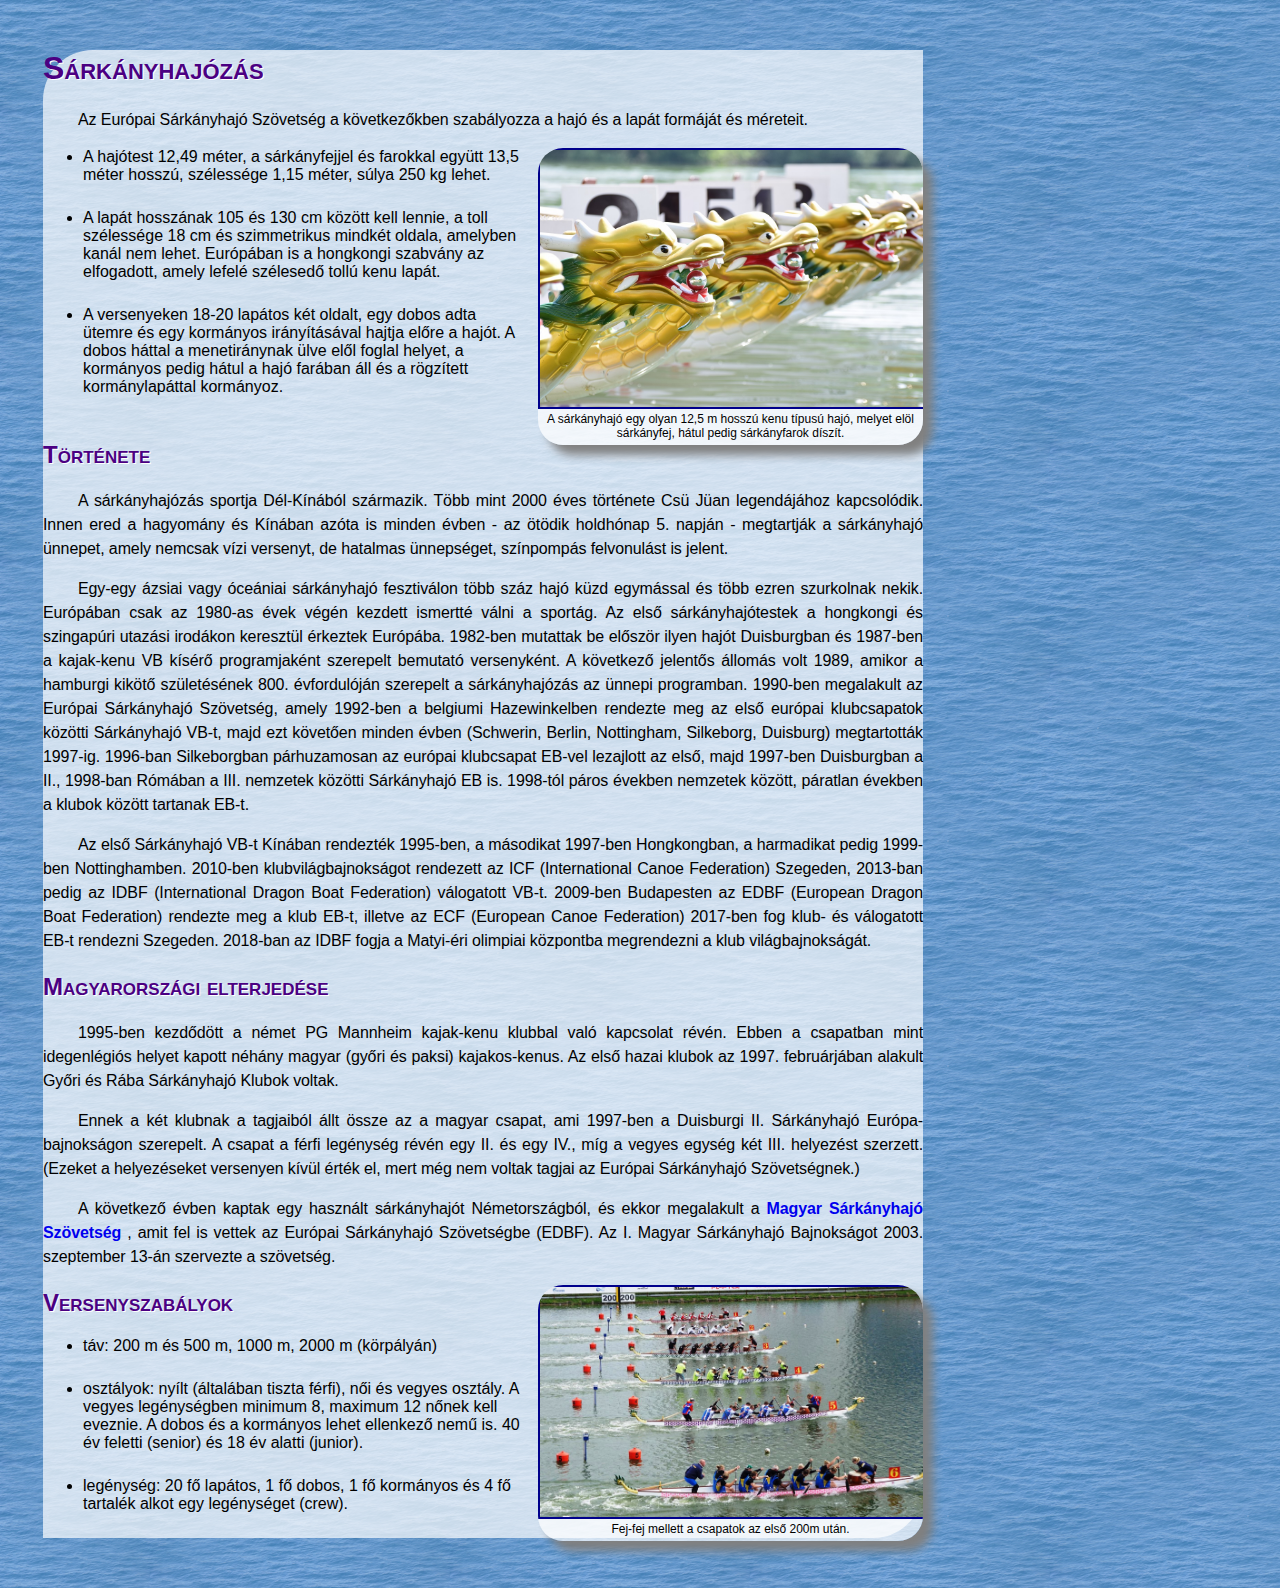
<file: feladataim/Sárkány/sarkanyhajo/sarkanyhajo.html>
<!DOCTYPE html>
<html lang="hu">
<head>
    <meta charset="UTF-8">
    <meta name="viewport" content="width=device-width, initial-scale=1.0">
    <link rel="stylesheet" href="sarkany.css">    
    <title>Sárkányhajózás</title>

</head>
<body>
    <div id="leiras">
        <h1>Sárkányhajózás</h1>

<p>Az Európai Sárkányhajó Szövetség a következőkben szabályozza a hajó és a lapát formáját és méreteit.</p>
<div class = "kepkeret">
    <img src="hajoorr.jpg" alt="Sárkányfej a hajón" title="Sárkányfej a hajón">
    A sárkányhajó egy olyan 12,5 m hosszú kenu típusú hajó, melyet elöl sárkányfej, hátul pedig sárkányfarok díszít.
</div>

<ul>
<li> A hajótest 12,49 méter, a sárkányfejjel és farokkal együtt 13,5 méter hosszú, szélessége 1,15 méter, súlya 250 kg lehet.</li>
<li> A lapát hosszának 105 és 130 cm között kell lennie, a toll szélessége 18 cm és szimmetrikus mindkét oldala, amelyben kanál nem lehet. Európában is a hongkongi szabvány az elfogadott, amely lefelé szélesedő tollú kenu lapát.</li>
<li> A versenyeken 18-20 lapátos két oldalt, egy dobos adta ütemre és egy kormányos irányításával hajtja előre a hajót. A dobos háttal a menetiránynak ülve elől foglal helyet, a kormányos pedig hátul a hajó farában áll és a rögzített kormánylapáttal kormányoz.</li>
</ul>

<h2>Története</h2>

<p>A sárkányhajózás sportja Dél-Kínából származik. Több mint 2000 éves története Csü Jüan legendájához kapcsolódik. Innen ered a hagyomány és Kínában azóta is minden évben - az ötödik holdhónap 5. napján - megtartják a sárkányhajó ünnepet, amely nemcsak vízi versenyt, de hatalmas ünnepséget, színpompás felvonulást is jelent.</p>

<p>Egy-egy ázsiai vagy óceániai sárkányhajó fesztiválon több száz hajó küzd egymással és több ezren szurkolnak nekik. Európában csak az 1980-as évek végén kezdett ismertté válni a sportág. Az első sárkányhajótestek a hongkongi és szingapúri utazási irodákon keresztül érkeztek Európába. 1982-ben mutattak be először ilyen hajót Duisburgban és 1987-ben a kajak-kenu VB kísérő programjaként szerepelt bemutató versenyként. A következő jelentős állomás volt 1989, amikor a hamburgi kikötő születésének 800. évfordulóján szerepelt a sárkányhajózás az ünnepi programban. 1990-ben megalakult az Európai Sárkányhajó Szövetség, amely 1992-ben a belgiumi Hazewinkelben rendezte meg az első európai klubcsapatok közötti Sárkányhajó VB-t, majd ezt követően minden évben (Schwerin, Berlin, Nottingham, Silkeborg, Duisburg) megtartották 1997-ig. 1996-ban Silkeborgban párhuzamosan az európai klubcsapat EB-vel lezajlott az első, majd 1997-ben Duisburgban a II., 1998-ban Rómában a III. nemzetek közötti Sárkányhajó EB is. 1998-tól páros években nemzetek között, páratlan években a klubok között tartanak EB-t.</p>

<p>Az első Sárkányhajó VB-t Kínában rendezték 1995-ben, a másodikat 1997-ben Hongkongban, a harmadikat pedig 1999-ben Nottinghamben. 2010-ben klubvilágbajnokságot rendezett az ICF (International Canoe Federation) Szegeden, 2013-ban pedig az IDBF (International Dragon Boat Federation) válogatott VB-t. 2009-ben Budapesten az EDBF (European Dragon Boat Federation) rendezte meg a klub EB-t, illetve az ECF (European Canoe Federation) 2017-ben fog klub- és válogatott EB-t rendezni Szegeden. 2018-ban az IDBF fogja a Matyi-éri olimpiai központba megrendezni a klub világbajnokságát.</p>
<h2>Magyarországi elterjedése</h2>

<p>1995-ben kezdődött a német PG Mannheim kajak-kenu klubbal való kapcsolat révén. Ebben a csapatban mint idegenlégiós helyet kapott néhány magyar (győri és paksi) kajakos-kenus. Az első hazai klubok az 1997. februárjában alakult Győri és Rába Sárkányhajó Klubok voltak.</p>

<p>Ennek a két klubnak a tagjaiból állt össze az a magyar csapat, ami 1997-ben a Duisburgi II. Sárkányhajó Európa-bajnokságon szerepelt. A csapat a férfi legénység révén egy II. és egy IV., míg a vegyes egység két III. helyezést szerzett. (Ezeket a helyezéseket versenyen kívül érték el, mert még nem voltak tagjai az Európai Sárkányhajó Szövetségnek.)</p>

<p>A következő évben kaptak egy használt sárkányhajót Németországból, és ekkor megalakult a <a href ="https://www.sarkanyhajozas.hu">Magyar Sárkányhajó Szövetség </a>, amit fel is vettek az Európai Sárkányhajó Szövetségbe (EDBF). Az I. Magyar Sárkányhajó Bajnokságot 2003. szeptember 13-án szervezte a szövetség.</p>

<div class="kepkeret">
    <img src="verseny.jpg" alt="Rajt utáni pillanatok" title="Rajt utáni pillanatok">
Fej-fej mellett a csapatok az első 200m után.
</div>
<h2>Versenyszabályok</h2>
<div>
<ul>
<li> táv: 200 m és 500 m, 1000 m, 2000 m (körpályán) </li>
<li> osztályok: nyílt (általában tiszta férfi), női és vegyes osztály. A vegyes legénységben minimum 8, maximum 12 nőnek kell eveznie. A dobos és a kormányos lehet ellenkező nemű is. 40 év feletti (senior) és 18 év alatti (junior).</li>
<li> legénység: 20 fő lapátos, 1 fő dobos, 1 fő kormányos és 4 fő tartalék alkot egy legénységet (crew).</li>
</ul>
    </div>
</body>
</html>
</file>
<file: feladataim/Macskafélék/css/style.css>
header{
	background-image:url('../img/fejlec.jpg');
	height:260px;
	background-position:center center;
	background-repeat:no-repeat;
	margin-top:15px;
}

header h1{
	background-color:rgba(223,160,91,0.15);
	padding-left:3rem;
	margin-top:5px;
	font-weight:bold;
	color:white;
}

h1,h2,h3{
	color:orange;
	text-transform:capitalize;
}

.jobbra{
	width: 250px;
	margin-left: 20px;
	float: right;
}

.info
{
	background-color: rgb(255,242,207);
	border-color: rgb(0,0,0);
	border-width: 2pt;
	border-radius: 12pt;
}

.lablec a
{
	color: black;
	font-weight: bold;
	text-decoration: none;
}

.lablec a:hover
{
 font-weight: bold;
 color: red;	
}


#dolt{
	font-style:italic;
}

.mancs{
	margin-top:10px;
}
.felkover
{
 font-weight: bold;
}
#lista
{
	list-style-image: url("../img/mancs.png");
}
body
{
	background-image: url(../img/hatter.jpg);
}
p
{
	text-align: justify;
}
</file>
<file: feladataim/mintaweb/css/style.css>
.info 
    {
        background-color: rgb(250,250,210);
        border: solid 2px;
        color: rgb(105,105,105);
        border-radius: 10px;
    }
a
{
    color: black;
    font-weight: bold;
    text-decoration: none;
    
}
a:hover
{
    font-style: italic;
    color: red;
}
p
{
    text-align: center;
    text-align: justify;
}
</file>
<file: feladataim/trolibusz/troli.css>
h2{
  letter-spacing: 1px;
  margin-top: 20px;
  margin-bottom: 20px;
  text-transform: uppercase;
}

h2:first-letter {
  font-size: 120%;
  margin-top: 50px;
}

p{
  text-indent: 30px;
  text-align: justify;
}

#def{
  font-style: italic;
  text-align: justify;
  
}

#jaratviszonylatok{
  text-align: center;
  border: 2px solid red;
  border-radius: 15px;
  margin-bottom: 100px;
}

#jaratviszonylatok p{
  text-indent: 0px;
  text-align: center;
}

#magyarazat{
  border: 2px solid red;
  border-radius: 15px;
  margin: 10px 0px 20px;
}

#magyarazat ol li{
  margin: 5px -10px 0px;
  font-style: italic;
  font-size: 90%;
}

#felGomb {
  position: fixed;
  bottom: 10px;
  right: 10px;
  z-index: 99; 
  border: none;
  outline: none;
  background-color: red;
  color: white;
  cursor: pointer;
  padding: 10px;
  border-radius: 10px; 
  
  }

  #felgomb:hover
  {
    background-color: #555;
  }
</file>
<file: feladataim/Macskafélék/Égi jelenségek/css/style.css>
@import url('https://fonts.googleapis.com/css2?family=IBM+Plex+Mono&display=swap');

body {
	
	height: 400px;
	background-color: #cccccc;
    background-image: radial-gradient(rgb(49, 21, 74), rgb(202, 82, 3));
	font-family: IBM Plex Mono;
}

#fejlec {
	width: 100%;
	height: 100%;
}

#felirat {
	top: 10px;
    right: 15vh;
    font-size: 3vw;
    position: absolute;
    text-align: right;
    text-shadow: 0px 2px 5px rgba(255, 213, 130, 1);
    width: 100%;
	font-weight: bold;
	font-variant: small-caps;
	color:rgb(13,1,81);
}

nav li {
	border-right: 3px;	
	border-right-style: dotted;
	border-right-color: orange;
	padding: 15px;
	padding-top: 0;
	padding-bottom: 0;
}

nav li:last-child {
	border-right: none;
}

#főcím {
	text-shadow: 5px 5px 10px rgb(255, 60, 0);
}

h2{
	color: black;
	text-shadow: 5px 5px 10px rgb(255, 60, 0);
	font-variant: small-caps;
	font-weight: bold;
	font-size: 2.5em;
}

ol li {
	margin-left: 25px;
}

.hobbi{
	background-color: #ffffff;
	border: 2px solid black;
	box-shadow: 0 4px 8px 0 rgba(0, 0, 0, 0.2), 0 6px 20px 0 rgba(0, 0, 0, 0.19);
}

tr td:first-child {
	font-weight: bold;
}

.lablec {
	background-color: rgb(255,242,207);
}

.lablec a {
	color: white;
	font-weight: bold;
	text-decoration: none;
}

.lablec a:hover {
	text-transform: uppercase;
}

.navbar {
	font-variant: small-caps;
	font-size: 1em;
	margin-left: 0;
	font-size: 120%;
}

#nap {
	list-style-image: url(../img/nap.png);
	margin-left: 25px;
}

p{
	float: unset;
}
</file>
<file: feladataim/Sárkány/sarkanyhajo/sarkany.css>
body{
    font-family: sans-serif;
	background-image: url('viztukor.png');
}

#leiras{
	background-image: url('fatyol.png');
	width: 880px;
	margin: 35px;
	margin-top: 50px;
	margin-bottom: 50px;
	border-top-left-radius: 50px;
	border-bottom-right-radius: 50px;
}

h1,h2{
	color: indigo;
	font-variant: small-caps;
	text-shadow: 1px 1px white;
}

p{
  text-indent: 35px;
  text-align: justify;
  letter-spacing: -0.1px;
  line-height: 150%;
}

.kepkeret {
  width: 375px;
  float: right;
  text-align: center;
  font-size: 75%;
  padding: 0px 5px 5px;
  margin-left: 10px;
  background-image: url('fatyol.png');
  border-radius: 25px;
  overflow: hidden;
  box-shadow: 10px 10px 10px gray;  
}

.kepkeret img{
	width: 385px;
  position: relative;
  left: -5px;
  border-width: 2px;
  border-color: darkblue;
  border-style: solid;
  font-style: italic;
}


a{
  font-weight: bold;
  text-decoration: none;
}

li
{
  padding-bottom: 25px;
}
</file>
